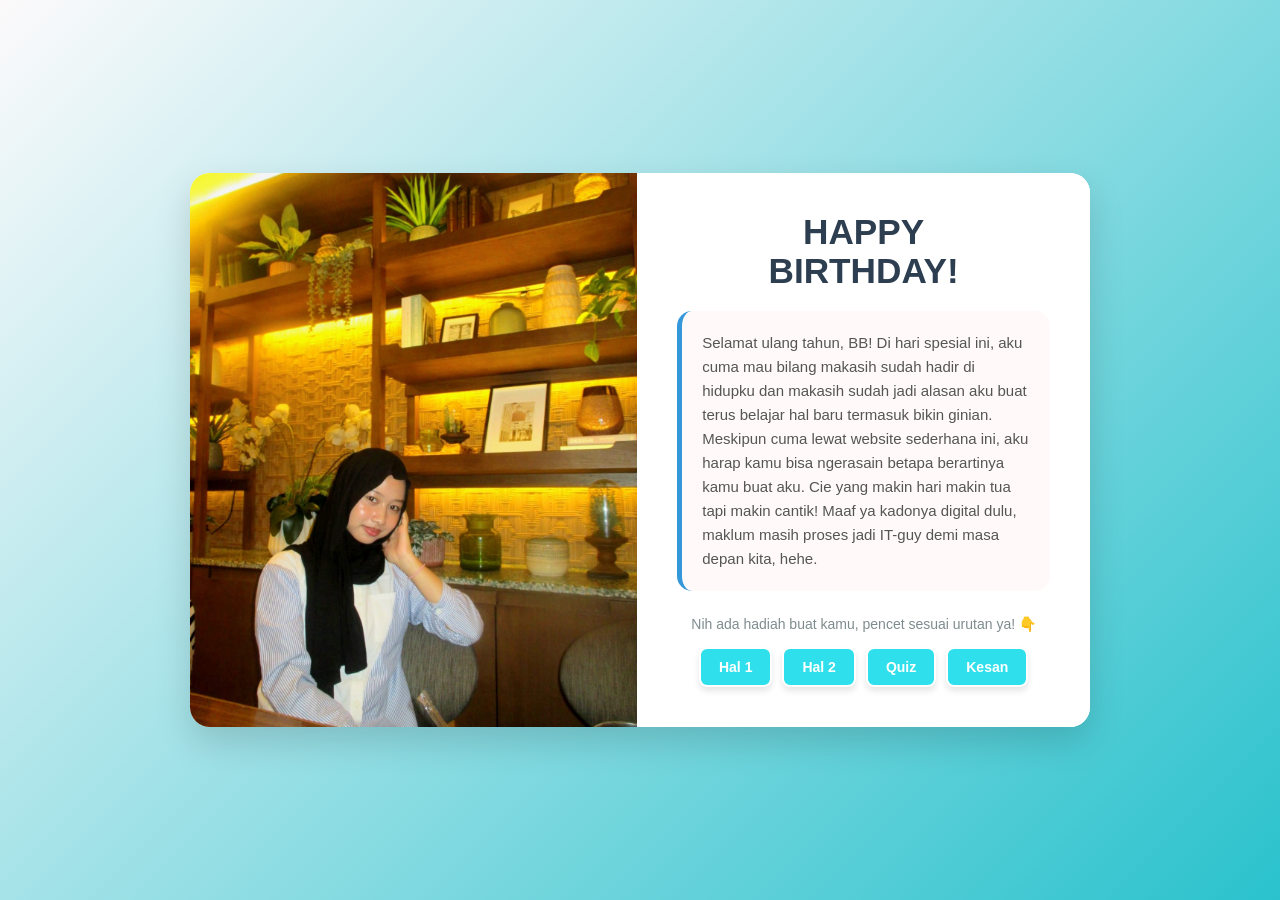
<file: index.html>
<!DOCTYPE html>
<html lang="en">
<head>
    <meta charset="UTF-8">
    <meta http-equiv="X-UA-Compatible" content="IE=edge">
    <meta name="viewport" content="width=device-width, initial-scale=1.0">
    <link rel="icon" href="img/flowers.png" type="image/x-icon">
    <title>Happy Birthday Mirla!</title>
    <style>
        /* --- RESET & BASE STYLE --- */
        * {
            margin: 0;
            padding: 0;
            box-sizing: border-box;
        }

        body {
            font-family: 'Segoe UI', Tahoma, Geneva, Verdana, sans-serif;
            min-height: 100vh;
            display: flex;
            justify-content: center;
            align-items: center;
            /* Background luar dibuat soft agar fokus ke card */
            background: linear-gradient(135deg, #fcfafb 0%, #2ac2cd 100%);
            padding: 20px;
        }

        /* --- CONTAINER UTAMA (CARD) --- */
        .main-card {
            display: flex;
            flex-direction: row; /* Membagi dua sisi: kiri & kanan */
            background-color: white;
            width: 100%;
            max-width: 900px;
            min-height: 500px;
            border-radius: 20px;
            overflow: hidden;
            box-shadow: 0 15px 35px rgba(0, 0, 0, 0.15);
        }

        /* --- SISI KIRI: FOTO --- */
        .photo-side {
            flex: 1.2; /* Sedikit lebih lebar untuk foto */
            background-image: url('mirla.jpeg'); /* Nama file foto kamu */
            background-size: cover;
            background-position: center;
            position: relative;
        }

        /* --- SISI KANAN: TEKS & TOMBOL --- */
        .content-side {
            flex: 1;
            padding: 40px;
            display: flex;
            flex-direction: column;
            justify-content: center;
            text-align: center;
            background-color: #ffffff;
        }

        .greetings {
            font-size: 2.2rem;
            font-weight: 800;
            color: #2c3e50;
            margin-bottom: 20px;
            line-height: 1.1;
        }

        .message-box {
            background-color: #fff9f9;
            padding: 20px;
            border-radius: 15px;
            border-left: 5px solid #3498db;
            margin-bottom: 25px;
            text-align: left;
        }

        .message-box p {
            font-size: 15px;
            color: #555;
            line-height: 1.6;
        }

        .description {
            font-size: 14px;
            color: #7f8c8d;
            margin-bottom: 15px;
            font-weight: 500;
        }

        /* --- MENU TOMBOL (Gaya asli kamu) --- */
        .menu-container {
            display: flex;
            flex-wrap: wrap;
            justify-content: center;
            gap: 10px;
        }

        button {
            background-color: #2fe0ec; /* Biru tetap sesuai keinginanmu */
            color: white;
            border: 2px solid #ffffff;
            padding: 10px 18px;
            border-radius: 8px;
            font-family: 'Segoe UI', sans-serif;
            font-size: 14px;
            font-weight: 600;
            cursor: pointer;
            transition: all 0.3s ease;
            box-shadow: 0 4px 6px rgba(0,0,0,0.1);
            outline: none;
        }

        button:hover {
            background-color: #2980b9;
            transform: translateY(-3px);
            box-shadow: 0 6px 12px rgba(0,0,0,0.2);
        }

        /* --- RESPONSIVE UNTUK HP --- */
        @media (max-width: 768px) {
            .main-card {
                flex-direction: column; /* Foto jadi di atas, teks di bawah */
                max-width: 400px;
            }

            .photo-side {
                height: 300px;
                flex: none;
            }

            .content-side {
                padding: 30px 20px;
            }

            .greetings {
                font-size: 1.8rem;
            }
        }
    </style>
</head>
<body>

    <div class="main-card">
        <div class="photo-side"></div>

        <div class="content-side">
            <div class="greetings">
                HAPPY <br> BIRTHDAY!
            </div>

            <div class="message-box">
                <p>
                    Selamat ulang tahun, BB! Di hari spesial ini, aku cuma mau bilang makasih sudah hadir di hidupku dan makasih sudah jadi alasan aku buat terus belajar hal baru termasuk bikin ginian. 
                    Meskipun cuma lewat website sederhana ini, aku harap kamu bisa ngerasain betapa berartinya kamu buat aku. 
                    Cie yang makin hari makin tua tapi makin cantik! Maaf ya kadonya digital dulu, maklum masih proses jadi IT-guy demi masa depan kita, hehe.
                </p>
            </div>

            <p class="description">Nih ada hadiah buat kamu, pencet sesuai urutan ya! 👇</p>

            <div class="menu-container">
                <button onclick="window.location.href='kata.html'">Hal 1</button>
                <button onclick="window.location.href='flower.html'">Hal 2</button>
                <button onclick="window.location.href='tekateki.html'">Quiz</button>
                <button onclick="window.location.href='pesan.html'">Kesan</button>
            </div>
        </div>
    </div>

</body>
</html>
</file>
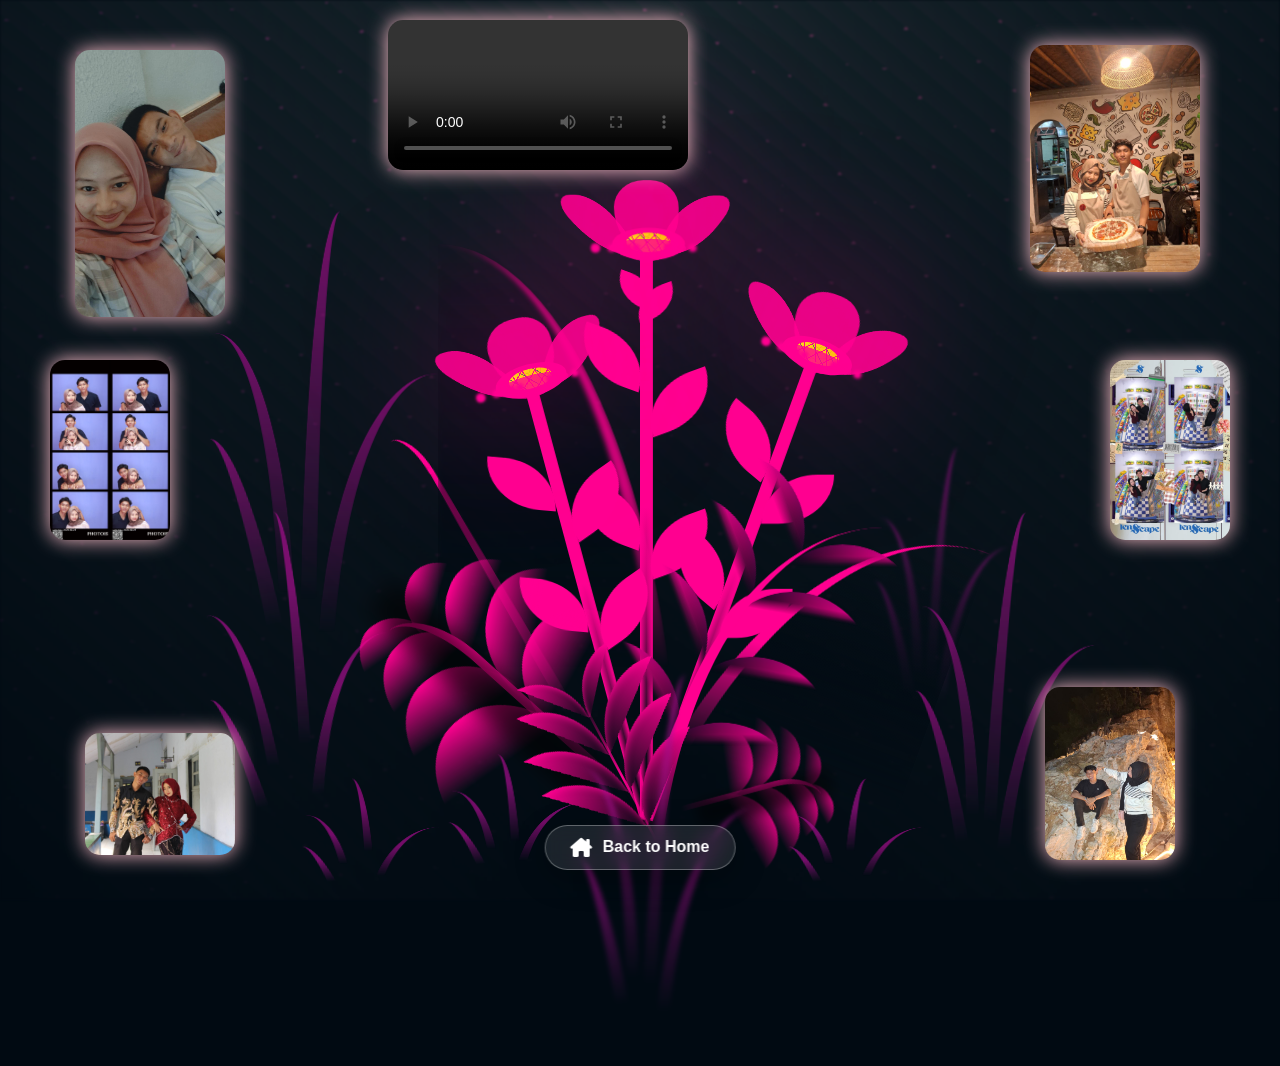
<file: flower.html>
<!DOCTYPE html>
<html lang="en">
<head>
    <meta charset="UTF-8">
    <meta http-equiv="X-UA-Compatible" content="IE=edge">
    <meta name="viewport" content="width=device-width, initial-scale=1.0">
    <link rel="stylesheet" href="css/main.css">
    <link rel="icon" href="img/flowers.png" type="image/x-icon">
    <title>flowers</title>
    <link rel="stylesheet" href="https://cdnjs.cloudflare.com/ajax/libs/font-awesome/6.0.0/css/all.min.css">
</head>
<body class="container">

<img src="firstdate.jpeg" class="img kiri-atas">
<img src="prewed.jpeg" class="img kiri-bawah">
<img src="pizza.jpeg" class="img kanan-atas">
<img src="therock.jpeg" class="img kanan-bawah">
<img src="potobot.jpeg" class="img kiri-tengah">
<img src="lenskep.jpeg" class="img kanan-tengah">
<video src="video.mp4" class="img atas-tengah" controls></video>


  <!-- Pembuat code: https://codepen.io/mdusmanansari/pen/BamepLe -->
    <div class="night"></div>
    <div class="flowers">
      <div class="flower flower--1">
        <div class="flower__leafs flower__leafs--1">
          <div class="flower__leaf flower__leaf--1"></div>
          <div class="flower__leaf flower__leaf--2"></div>
          <div class="flower__leaf flower__leaf--3"></div>
          <div class="flower__leaf flower__leaf--4"></div>
          <div class="flower__white-circle"></div>
  
          <div class="flower__light flower__light--1"></div>
          <div class="flower__light flower__light--2"></div>
          <div class="flower__light flower__light--3"></div>
          <div class="flower__light flower__light--4"></div>
          <div class="flower__light flower__light--5"></div>
          <div class="flower__light flower__light--6"></div>
          <div class="flower__light flower__light--7"></div>
          <div class="flower__light flower__light--8"></div>
  
        </div>
        <div class="flower__line">
          <div class="flower__line__leaf flower__line__leaf--1"></div>
          <div class="flower__line__leaf flower__line__leaf--2"></div>
          <div class="flower__line__leaf flower__line__leaf--3"></div>
          <div class="flower__line__leaf flower__line__leaf--4"></div>
          <div class="flower__line__leaf flower__line__leaf--5"></div>
          <div class="flower__line__leaf flower__line__leaf--6"></div>
        </div>
      </div>
  
      <div class="flower flower--2">
        <div class="flower__leafs flower__leafs--2">
          <div class="flower__leaf flower__leaf--1"></div>
          <div class="flower__leaf flower__leaf--2"></div>
          <div class="flower__leaf flower__leaf--3"></div>
          <div class="flower__leaf flower__leaf--4"></div>
          <div class="flower__white-circle"></div>
  
          <div class="flower__light flower__light--1"></div>
          <div class="flower__light flower__light--2"></div>
          <div class="flower__light flower__light--3"></div>
          <div class="flower__light flower__light--4"></div>
          <div class="flower__light flower__light--5"></div>
          <div class="flower__light flower__light--6"></div>
          <div class="flower__light flower__light--7"></div>
          <div class="flower__light flower__light--8"></div>
  
        </div>
        <div class="flower__line">
          <div class="flower__line__leaf flower__line__leaf--1"></div>
          <div class="flower__line__leaf flower__line__leaf--2"></div>
          <div class="flower__line__leaf flower__line__leaf--3"></div>
          <div class="flower__line__leaf flower__line__leaf--4"></div>
        </div>
      </div>
  
      <div class="flower flower--3">
        <div class="flower__leafs flower__leafs--3">
          <div class="flower__leaf flower__leaf--1"></div>
          <div class="flower__leaf flower__leaf--2"></div>
          <div class="flower__leaf flower__leaf--3"></div>
          <div class="flower__leaf flower__leaf--4"></div>
          <div class="flower__white-circle"></div>
  
          <div class="flower__light flower__light--1"></div>
          <div class="flower__light flower__light--2"></div>
          <div class="flower__light flower__light--3"></div>
          <div class="flower__light flower__light--4"></div>
          <div class="flower__light flower__light--5"></div>
          <div class="flower__light flower__light--6"></div>
          <div class="flower__light flower__light--7"></div>
          <div class="flower__light flower__light--8"></div>
  
        </div>
        <div class="flower__line">
          <div class="flower__line__leaf flower__line__leaf--1"></div>
          <div class="flower__line__leaf flower__line__leaf--2"></div>
          <div class="flower__line__leaf flower__line__leaf--3"></div>
          <div class="flower__line__leaf flower__line__leaf--4"></div>
        </div>
      </div>
  
      <div class="grow-ans" style="--d:1.2s">
        <div class="flower__g-long">
          <div class="flower__g-long__top"></div>
          <div class="flower__g-long__bottom"></div>
        </div>
      </div>
  
      <div class="growing-grass">
        <div class="flower__grass flower__grass--1">
          <div class="flower__grass--top"></div>
          <div class="flower__grass--bottom"></div>
          <div class="flower__grass__leaf flower__grass__leaf--1"></div>
          <div class="flower__grass__leaf flower__grass__leaf--2"></div>
          <div class="flower__grass__leaf flower__grass__leaf--3"></div>
          <div class="flower__grass__leaf flower__grass__leaf--4"></div>
          <div class="flower__grass__leaf flower__grass__leaf--5"></div>
          <div class="flower__grass__leaf flower__grass__leaf--6"></div>
          <div class="flower__grass__leaf flower__grass__leaf--7"></div>
          <div class="flower__grass__leaf flower__grass__leaf--8"></div>
          <div class="flower__grass__overlay"></div>
        </div>
      </div>
  
      <div class="growing-grass">
        <div class="flower__grass flower__grass--2">
          <div class="flower__grass--top"></div>
          <div class="flower__grass--bottom"></div>
          <div class="flower__grass__leaf flower__grass__leaf--1"></div>
          <div class="flower__grass__leaf flower__grass__leaf--2"></div>
          <div class="flower__grass__leaf flower__grass__leaf--3"></div>
          <div class="flower__grass__leaf flower__grass__leaf--4"></div>
          <div class="flower__grass__leaf flower__grass__leaf--5"></div>
          <div class="flower__grass__leaf flower__grass__leaf--6"></div>
          <div class="flower__grass__leaf flower__grass__leaf--7"></div>
          <div class="flower__grass__leaf flower__grass__leaf--8"></div>
          <div class="flower__grass__overlay"></div>
        </div>
      </div>
  
      <div class="grow-ans" style="--d:2.4s">
        <div class="flower__g-right flower__g-right--1">
          <div class="leaf"></div>
        </div>
      </div>
  
      <div class="grow-ans" style="--d:2.8s">
        <div class="flower__g-right flower__g-right--2">
          <div class="leaf"></div>
        </div>
      </div>
  
      <div class="grow-ans" style="--d:2.8s">
        <div class="flower__g-front">
          <div class="flower__g-front__leaf-wrapper flower__g-front__leaf-wrapper--1">
            <div class="flower__g-front__leaf"></div>
          </div>
          <div class="flower__g-front__leaf-wrapper flower__g-front__leaf-wrapper--2">
            <div class="flower__g-front__leaf"></div>
          </div>
          <div class="flower__g-front__leaf-wrapper flower__g-front__leaf-wrapper--3">
            <div class="flower__g-front__leaf"></div>
          </div>
          <div class="flower__g-front__leaf-wrapper flower__g-front__leaf-wrapper--4">
            <div class="flower__g-front__leaf"></div>
          </div>
          <div class="flower__g-front__leaf-wrapper flower__g-front__leaf-wrapper--5">
            <div class="flower__g-front__leaf"></div>
          </div>
          <div class="flower__g-front__leaf-wrapper flower__g-front__leaf-wrapper--6">
            <div class="flower__g-front__leaf"></div>
          </div>
          <div class="flower__g-front__leaf-wrapper flower__g-front__leaf-wrapper--7">
            <div class="flower__g-front__leaf"></div>
          </div>
          <div class="flower__g-front__leaf-wrapper flower__g-front__leaf-wrapper--8">
            <div class="flower__g-front__leaf"></div>
          </div>
          <div class="flower__g-front__line"></div>
        </div>
      </div>
  
      <div class="grow-ans" style="--d:3.2s">
        <div class="flower__g-fr">
          <div class="leaf"></div>
          <div class="flower__g-fr__leaf flower__g-fr__leaf--1"></div>
          <div class="flower__g-fr__leaf flower__g-fr__leaf--2"></div>
          <div class="flower__g-fr__leaf flower__g-fr__leaf--3"></div>
          <div class="flower__g-fr__leaf flower__g-fr__leaf--4"></div>
          <div class="flower__g-fr__leaf flower__g-fr__leaf--5"></div>
          <div class="flower__g-fr__leaf flower__g-fr__leaf--6"></div>
          <div class="flower__g-fr__leaf flower__g-fr__leaf--7"></div>
          <div class="flower__g-fr__leaf flower__g-fr__leaf--8"></div>
        </div>
      </div>
  
      <div class="long-g long-g--0">
        <div class="grow-ans" style="--d:3s">
          <div class="leaf leaf--0"></div>
        </div>
        <div class="grow-ans" style="--d:2.2s">
          <div class="leaf leaf--1"></div>
        </div>
        <div class="grow-ans" style="--d:3.4s">
          <div class="leaf leaf--2"></div>
        </div>
        <div class="grow-ans" style="--d:3.6s">
          <div class="leaf leaf--3"></div>
        </div>
      </div>
  
      <div class="long-g long-g--1">
        <div class="grow-ans" style="--d:3.6s">
          <div class="leaf leaf--0"></div>
        </div>
        <div class="grow-ans" style="--d:3.8s">
          <div class="leaf leaf--1"></div>
        </div>
        <div class="grow-ans" style="--d:4s">
          <div class="leaf leaf--2"></div>
        </div>
        <div class="grow-ans" style="--d:4.2s">
          <div class="leaf leaf--3"></div>
        </div>
      </div>
  
      <div class="long-g long-g--2">
        <div class="grow-ans" style="--d:4s">
          <div class="leaf leaf--0"></div>
        </div>
        <div class="grow-ans" style="--d:4.2s">
          <div class="leaf leaf--1"></div>
        </div>
        <div class="grow-ans" style="--d:4.4s">
          <div class="leaf leaf--2"></div>
        </div>
        <div class="grow-ans" style="--d:4.6s">
          <div class="leaf leaf--3"></div>
        </div>
      </div>
  
      <div class="long-g long-g--3">
        <div class="grow-ans" style="--d:4s">
          <div class="leaf leaf--0"></div>
        </div>
        <div class="grow-ans" style="--d:4.2s">
          <div class="leaf leaf--1"></div>
        </div>
        <div class="grow-ans" style="--d:3s">
          <div class="leaf leaf--2"></div>
        </div>
        <div class="grow-ans" style="--d:3.6s">
          <div class="leaf leaf--3"></div>
        </div>
      </div>
  
      <div class="long-g long-g--4">
        <div class="grow-ans" style="--d:4s">
          <div class="leaf leaf--0"></div>
        </div>
        <div class="grow-ans" style="--d:4.2s">
          <div class="leaf leaf--1"></div>
        </div>
        <div class="grow-ans" style="--d:3s">
          <div class="leaf leaf--2"></div>
        </div>
        <div class="grow-ans" style="--d:3.6s">
          <div class="leaf leaf--3"></div>
        </div>
      </div>
  
      <div class="long-g long-g--5">
        <div class="grow-ans" style="--d:4s">
          <div class="leaf leaf--0"></div>
        </div>
        <div class="grow-ans" style="--d:4.2s">
          <div class="leaf leaf--1"></div>
        </div>
        <div class="grow-ans" style="--d:3s">
          <div class="leaf leaf--2"></div>
        </div>
        <div class="grow-ans" style="--d:3.6s">
          <div class="leaf leaf--3"></div>
        </div>
      </div>
  
      <div class="long-g long-g--6">
        <div class="grow-ans" style="--d:4.2s">
          <div class="leaf leaf--0"></div>
        </div>
        <div class="grow-ans" style="--d:4.4s">
          <div class="leaf leaf--1"></div>
        </div>
        <div class="grow-ans" style="--d:4.6s">
          <div class="leaf leaf--2"></div>
        </div>
        <div class="grow-ans" style="--d:4.8s">
          <div class="leaf leaf--3"></div>
        </div>
      </div>
  
      <div class="long-g long-g--7">
        <div class="grow-ans" style="--d:3s">
          <div class="leaf leaf--0"></div>
        </div>
        <div class="grow-ans" style="--d:3.2s">
          <div class="leaf leaf--1"></div>
        </div>
        <div class="grow-ans" style="--d:3.5s">
          <div class="leaf leaf--2"></div>
        </div>
        <div class="grow-ans" style="--d:3.6s">
          <div class="leaf leaf--3"></div>
        </div>
      </div>
    </div>
    <script src="main.js"></script>
    <style>
    .nav-container {
        position: fixed;
        bottom: 30px;
        left: 50%;
        transform: translateX(-50%);
        z-index: 9999;
    }
    .nav-btn {
        display: flex;
        align-items: center;
        gap: 10px;
        padding: 12px 25px;
        background: rgba(255, 255, 255, 0.1);
        backdrop-filter: blur(10px);
        -webkit-backdrop-filter: blur(10px);
        border: 1px solid rgba(255, 255, 255, 0.3);
        border-radius: 50px;
        color: white;
        text-decoration: none;
        font-family: 'Segoe UI', sans-serif;
        font-weight: 600;
        transition: all 0.3s ease;
        box-shadow: 0 8px 32px rgba(0, 0, 0, 0.3);
    }
    .nav-btn:hover {
        background: white;
        color: #ff6b6b;
        transform: translateY(-5px);
    }
</style>

<div class="nav-container">
    <a href="index.html" class="nav-btn">
        <i class="fas fa-house-chimney"></i>
        <span>Back to Home</span>
    </a>
</div>
  </body>
</html>
</file>
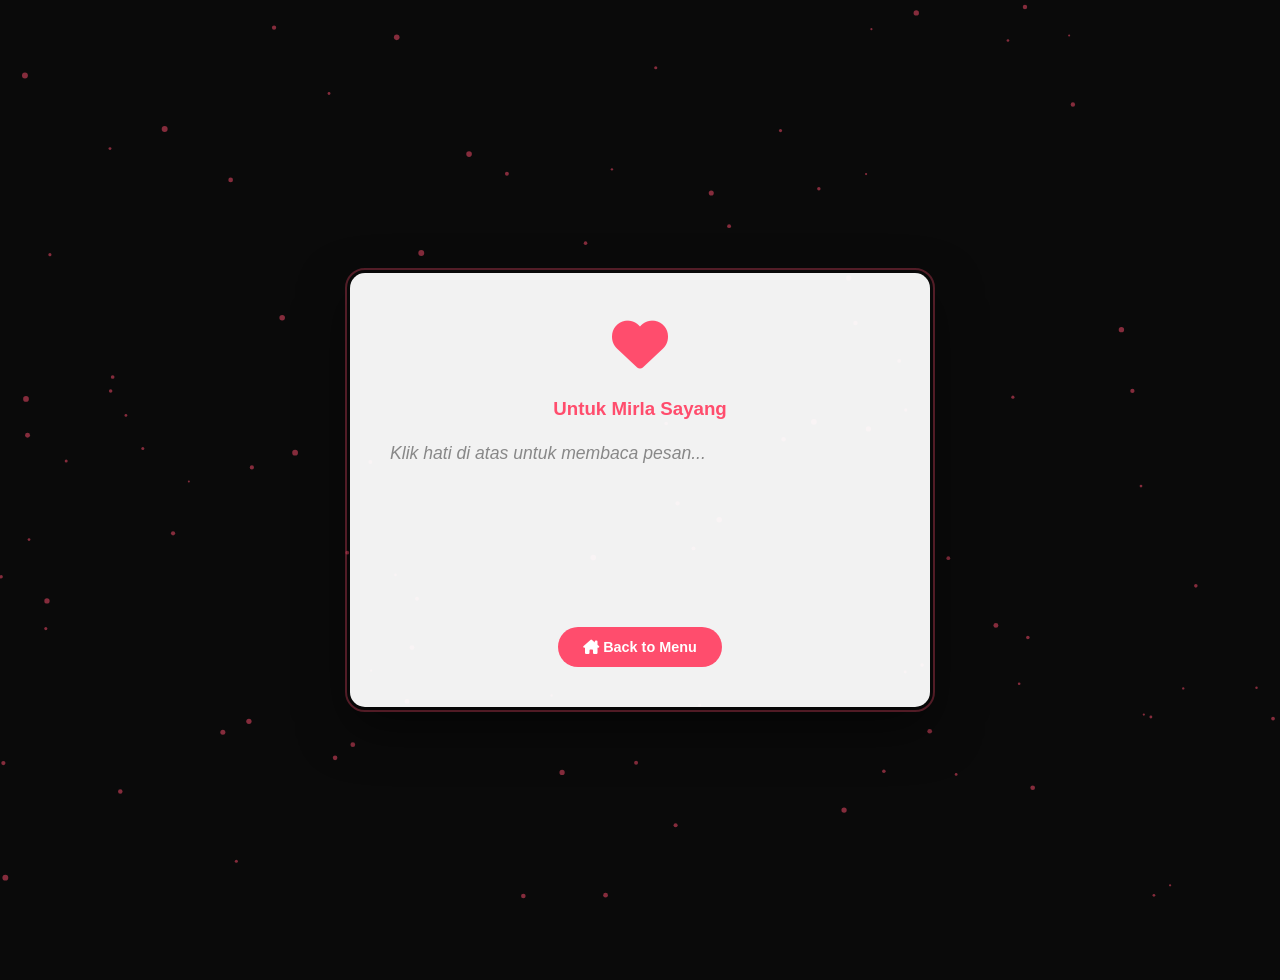
<file: kata.html>
<!DOCTYPE html>
<html lang="en">
<head>
    <meta charset="UTF-8">
    <meta name="viewport" content="width=device-width, initial-scale=1.0">
    <title>Surat Spesial Untukmu ❤️</title>
    <link rel="stylesheet" href="https://cdnjs.cloudflare.com/ajax/libs/font-awesome/6.0.0/css/all.min.css">
    <style>
        body {
            margin: 0;
            padding: 0;
            font-family: 'Segoe UI', sans-serif;
            background-color: #0a0a0a;
            display: flex;
            justify-content: center;
            align-items: flex-start; 
            min-height: 100vh;
            overflow-y: auto; 
            padding: 40px 0;
        }

        #particles {
            position: fixed;
            top: 0;
            left: 0;
            width: 100%;
            height: 100%;
            z-index: 1;
            pointer-events: none;
        }

        .envelope-card {
            position: relative;
            z-index: 10;
            width: 90%;
            max-width: 500px;
            background: rgba(255, 255, 255, 0.95);
            padding: 40px;
            border-radius: 15px;
            box-shadow: 0 20px 50px rgba(0,0,0,0.5);
            text-align: center;
            height: auto; 
            margin: auto;
        }

        .envelope-card::before {
            content: "";
            position: absolute;
            top: -5px; left: -5px; right: -5px; bottom: -5px;
            border: 2px solid #ff4d6d;
            border-radius: 20px;
            z-index: -1;
            opacity: 0.3;
        }

        .heart-btn {
            font-size: 3.5rem;
            color: #ff4d6d;
            cursor: pointer;
            animation: beat 1.2s infinite;
            margin-bottom: 20px;
            display: inline-block;
        }

        @keyframes beat {
            0% { transform: scale(1); }
            15% { transform: scale(1.2); }
            30% { transform: scale(1); }
            45% { transform: scale(1.15); }
            60% { transform: scale(1); }
        }

        .romantic-text {
            font-size: 1.1rem;
            line-height: 1.8;
            color: #333;
            text-align: left;
            min-height: 100px;
            font-style: italic;
            word-wrap: break-word;
        }

        .signature {
            margin-top: 30px;
            text-align: right;
            font-weight: bold;
            color: #ff4d6d;
            opacity: 0;
            transition: 2s;
        }

        .nav-home {
            margin-top: 40px;
            display: inline-block;
            padding: 12px 25px;
            background: #ff4d6d;
            color: white;
            text-decoration: none;
            border-radius: 50px;
            font-weight: bold;
            font-size: 0.9rem;
            transition: 0.3s;
        }

        .nav-home:hover {
            background: #c9184a;
            transform: scale(1.05);
        }
    </style>
</head>
<body>

    <canvas id="particles"></canvas>
    
    <audio id="mySong">
        <source src="musik.mp3" type="audio/mp3">
    </audio>

    <div class="envelope-card">
        <div class="heart-btn" id="startBtn">
            <i class="fas fa-heart"></i>
        </div>
        
        <h3 style="color: #ff4d6d; margin-top: 0;">Untuk Mirla Sayang</h3>
        
        <div class="romantic-text" id="textTarget">
            <span style="color: #888;">Klik hati di atas untuk membaca pesan...</span>
        </div>

        <div class="signature" id="sign">
            — Dari yang selalu menyayangimu ❤️
        </div>

        <a href="index.html" class="nav-home">
            <i class="fas fa-house-chimney"></i> Back to Menu
        </a>
    </div>

    <script>
        const kataKata = "Hai Mirla...\nSelamat ulang tahun sayangg. Di hari ini wanitaku terlahir ke dunia untuk tugas yang berat, menjadi anak pertama yang berhasil, menjadi kakak yang baik untuk adiknya dan menjadi pasangan yang baik untukku. Dan tugasmu sebagai pasangan sudah sangat baik untukku bahkan aku bingung membedakan antara sempurna dan kamu karena itu dua hal yang sangat tipis. \n\nKita sudah sejauh ini melangkah bersama dan mengukir cerita indah untuk kisah kita. Terimakasih di kehidupan yang hanya sekali ini kamu sudah hadir di hidupku dan memberi warna yang sebelumnya tidak pernah ada di hidupku. Dari sekian banyak orang yang mengucapkanmu selamat ulang tahun untukmu, aku ingin menjadi salah satu diantaranya yang bukan hanya mengucapkannya tetapi juga dengan bangga mengapresiasi setiap langkahmu hingga sejauh ini, aku tahu betul semua kesulitanmu yang kamu rasain sekarang dan aku dengan sangat bangga kepadamu bisa bertahan sejauh ini. Mungkin dunia melihatmu sebagai sosok yang kuat dan mandiri, tapi bagiku, kamu adalah tempat di mana aku bisa menjadi diriku sendiri tanpa harus berpura-pura. Terima kasih telah menjadi rumah paling nyaman untuk hatiku yang sedang berkelana.\n\nTeruslah berjuang untuk semua hal yang kamu semogakan, dan aku akan selalu ada di sampingmu aku akan selalu menjadi orang pertama yang akan selalu support kamu untuk setiap hal baik yang kamu lakukan. Selamat ulang tahun, alasanku untuk selalu pulang. Terima kasih sudah lahir dan menjadi bagian terindah dalam skenario hidupku. \n\nI love you more than these lines of code could ever say.";

        const btn = document.getElementById('startBtn');
        const target = document.getElementById('textTarget');
        const sign = document.getElementById('sign');
        const song = document.getElementById('mySong');
        let index = 0;

        function typeEffect() {
            if (index < kataKata.length) {
                if (index === 0) target.innerHTML = ""; 
                
                let char = kataKata.charAt(index);
                target.innerHTML += char === "\n" ? "<br>" : char;
                
                index++;
                
                // Auto-scroll halus ke bawah
                window.scrollTo({
                    top: document.body.scrollHeight,
                    behavior: 'smooth'
                });
                
                setTimeout(typeEffect, 50); 
            } else {
                sign.style.opacity = "1";
            }
        }

        // Event Listener untuk Tombol Hati
        btn.addEventListener('click', () => {
            if (index === 0) {
                // Putar musik saat pertama kali diklik
                song.play().catch(error => {
                    console.log("Autoplay dicegah oleh browser, tapi karena ini klik manual harusnya aman.");
                });
                typeEffect();
            }
        });

        // Animasi Partikel
        const canvas = document.getElementById('particles');
        const ctx = canvas.getContext('2d');
        canvas.width = window.innerWidth;
        canvas.height = window.innerHeight;

        let particles = [];
        for (let i = 0; i < 100; i++) {
            particles.push({
                x: Math.random() * canvas.width,
                y: Math.random() * canvas.height,
                size: Math.random() * 2 + 1,
                speed: Math.random() * 1 + 0.5
            });
        }

        function animate() {
            ctx.clearRect(0, 0, canvas.width, canvas.height);
            ctx.fillStyle = "rgba(255, 77, 109, 0.5)";
            particles.forEach(p => {
                ctx.beginPath();
                ctx.arc(p.x, p.y, p.size, 0, Math.PI * 2);
                ctx.fill();
                p.y -= p.speed;
                if (p.y < -10) p.y = canvas.height + 10;
            });
            requestAnimationFrame(animate);
        }
        animate();
    </script>
</body>
</html>
</file>
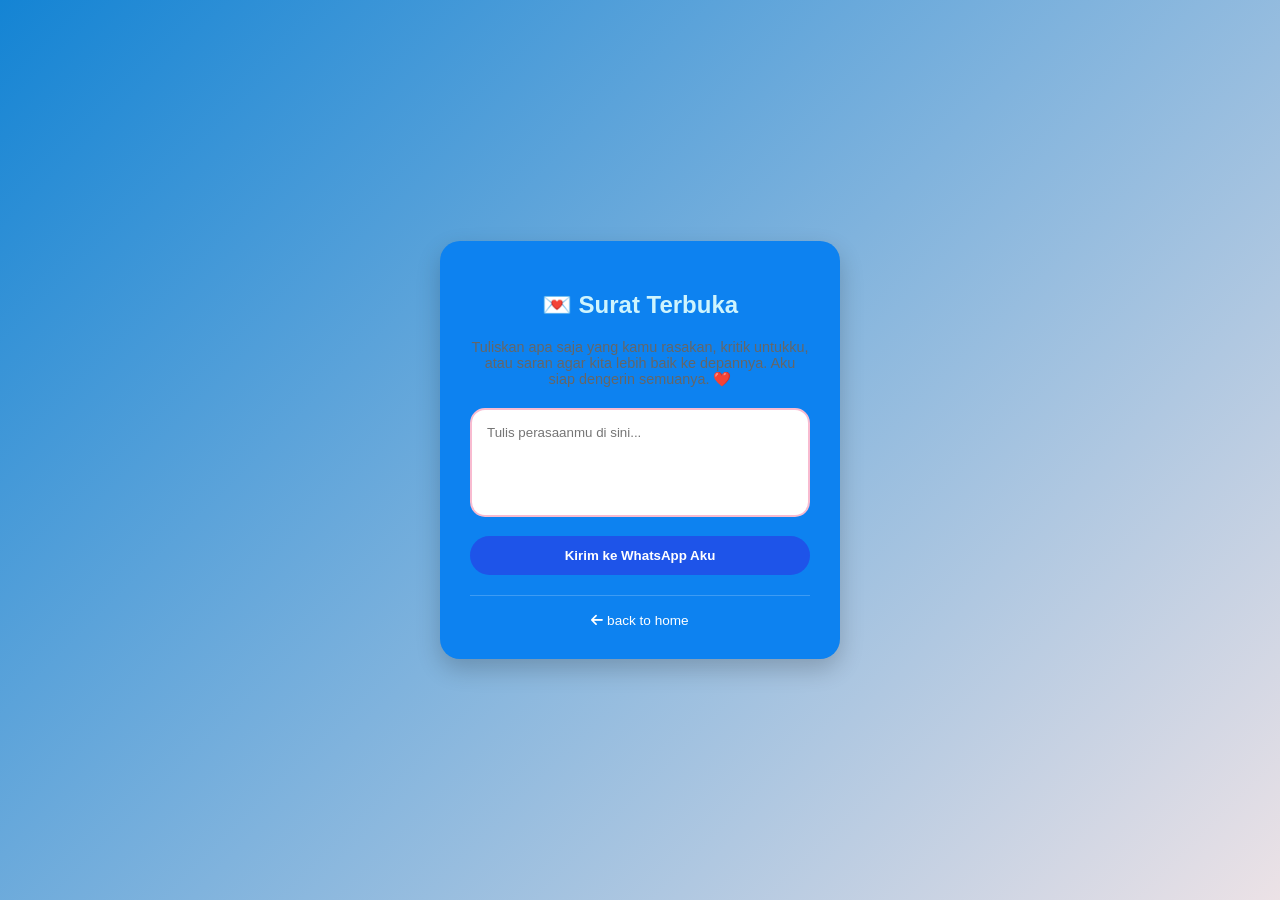
<file: kritik.html>
<!DOCTYPE html>
<html lang="en">
<head>
    <meta charset="UTF-8">
    <meta name="viewport" content="width=device-width, initial-scale=1.0">
    <title>Kritik & Saran Sayang ✨</title>
    <link rel="stylesheet" href="tekateki.css"> <link rel="stylesheet" href="https://cdnjs.cloudflare.com/ajax/libs/font-awesome/6.0.0/css/all.min.css">
</head>
<body>

    <div class="container">
        <div class="card">
            <h2>💌 Surat Terbuka</h2>
            <p style="font-size: 0.9rem; color: #666; margin-bottom: 20px;">
                Tuliskan apa saja yang kamu rasakan, kritik untukku, atau saran agar kita lebih baik ke depannya. Aku siap dengerin semuanya. ❤️
            </p>
            
            <div class="input-area">
                <textarea id="pesanCurhat" rows="5" placeholder="Tulis perasaanmu di sini..." style="width: 100%; border-radius: 15px; padding: 15px; border: 2px solid #f8bbd0; outline: none; font-family: inherit; margin-bottom: 15px;"></textarea>
                
                <button onclick="kirimPesan()" style="width: 100%;">Kirim ke WhatsApp Aku</button>
            </div>

            <div class="back-nav" style="margin-top: 20px;">
                <a href="index.html" class="back-link">
                    <i class="fas fa-arrow-left"></i> back to home
                </a>
            </div>
        </div>
    </div>

    <script>
        function kirimPesan() {
            const pesan = document.getElementById('pesanCurhat').value;
            const nomorWA = "6281227884330"; // GANTI dengan nomor WhatsApp kamu (awali dengan 62)
            
            if (pesan.trim() === "") {
                alert("Tulis sesuatu dulu dong sayang...");
                return;
            }

            // Encode pesan agar bisa masuk ke URL
            const pesanEncoded = encodeURIComponent("Halo Sayang, ini ada pesan dari hati aku: \n\n" + pesan);
            
            // Buka WhatsApp
            window.open(`https://wa.me/${nomorWA}?text=${pesanEncoded}`, '_blank');
        }
    </script>
</body>
</html>
</file>
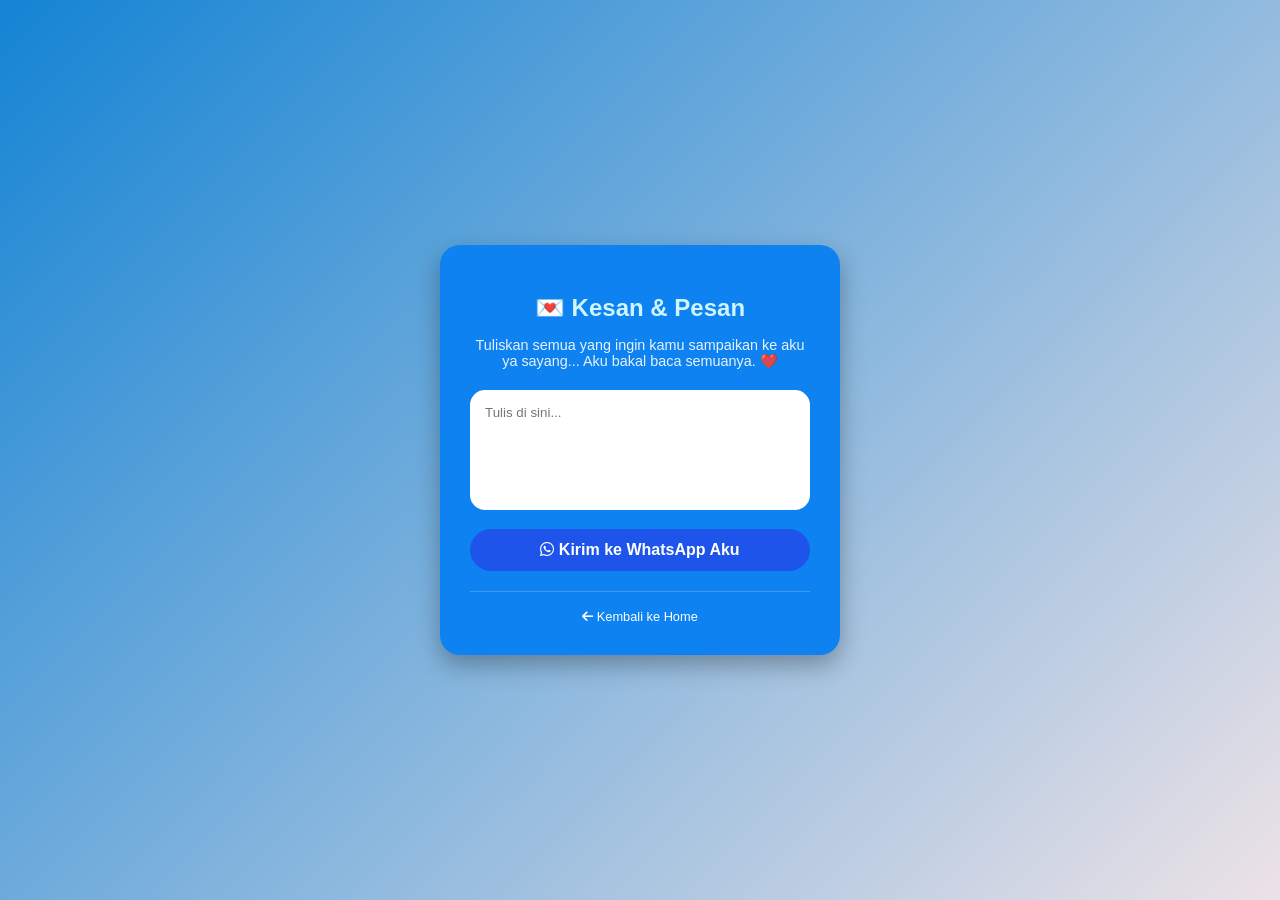
<file: pesan.html>
<!DOCTYPE html>
<html lang="id">
<head>
    <meta charset="UTF-8">
    <meta name="viewport" content="width=device-width, initial-scale=1.0">
    <title>Kesan & Pesan Untukku ✨</title>
    <link rel="stylesheet" href="https://cdnjs.cloudflare.com/ajax/libs/font-awesome/6.0.0/css/all.min.css">
    <style>
        body {
            margin: 0; padding: 0;
            font-family: 'Segoe UI', Tahoma, sans-serif;
            background: linear-gradient(135deg, #1484d4 0%, #ece2e6 100%);
            display: flex; justify-content: center; align-items: center; height: 100vh;
        }
        .container { width: 90%; max-width: 400px; }
        .card {
            background: rgb(13, 130, 240); padding: 30px; border-radius: 20px;
            box-shadow: 0 10px 25px rgba(0,0,0,0.3); text-align: center; color: white;
        }
        h2 { color: #cef4fd; margin-bottom: 15px; }
        p { font-size: 0.9rem; margin-bottom: 20px; opacity: 0.9; }
        textarea {
            width: 100%; padding: 15px; border-radius: 15px; border: none;
            outline: none; font-family: inherit; resize: none; box-sizing: border-box;
            margin-bottom: 15px; transition: 0.3s;
        }
        textarea:focus { box-shadow: 0 0 10px rgba(255,255,255,0.5); }
        button {
            background: #1e54e9; color: white; border: none; padding: 12px;
            border-radius: 25px; cursor: pointer; font-weight: bold; width: 100%;
            transition: 0.3s; font-size: 1rem;
        }
        button:hover { background: #ad1457; transform: scale(1.02); }
        .back-nav { margin-top: 20px; border-top: 1px solid rgba(255,255,255,0.2); padding-top: 15px; }
        .back-link { text-decoration: none; color: white; font-size: 0.8rem; }
    </style>
</head>
<body>

    <div class="container">
        <div class="card">
            <h2>💌 Kesan & Pesan</h2>
            <p>Tuliskan semua yang ingin kamu sampaikan ke aku ya sayang... Aku bakal baca semuanya. ❤️</p>
            
            <textarea id="isiPesan" rows="6" placeholder="Tulis di sini..."></textarea>
            
            <button onclick="kirimWA()">
                <i class="fab fa-whatsapp"></i> Kirim ke WhatsApp Aku
            </button>

            <div class="back-nav">
                <a href="index.html" class="back-link">
                    <i class="fas fa-arrow-left"></i> Kembali ke Home
                </a>
            </div>
        </div>
    </div>

    <script>
        function kirimWA() {
            const pesan = document.getElementById('isiPesan').value;
            const nomorWA = "6281227884330"; // GANTI DENGAN NOMOR WA KAMU (Awali 62)

            if (pesan.trim() === "") {
                alert("Isi dulu pesannya ya sayang... 😊");
                return;
            }

            const teksWA = encodeURIComponent("Halo sayang, ini kesan & pesan aku buat kamu: \n\n" + pesan);
            window.open(`https://wa.me/${nomorWA}?text=${teksWA}`, '_blank');
        }
    </script>
</body>
</html>
</file>
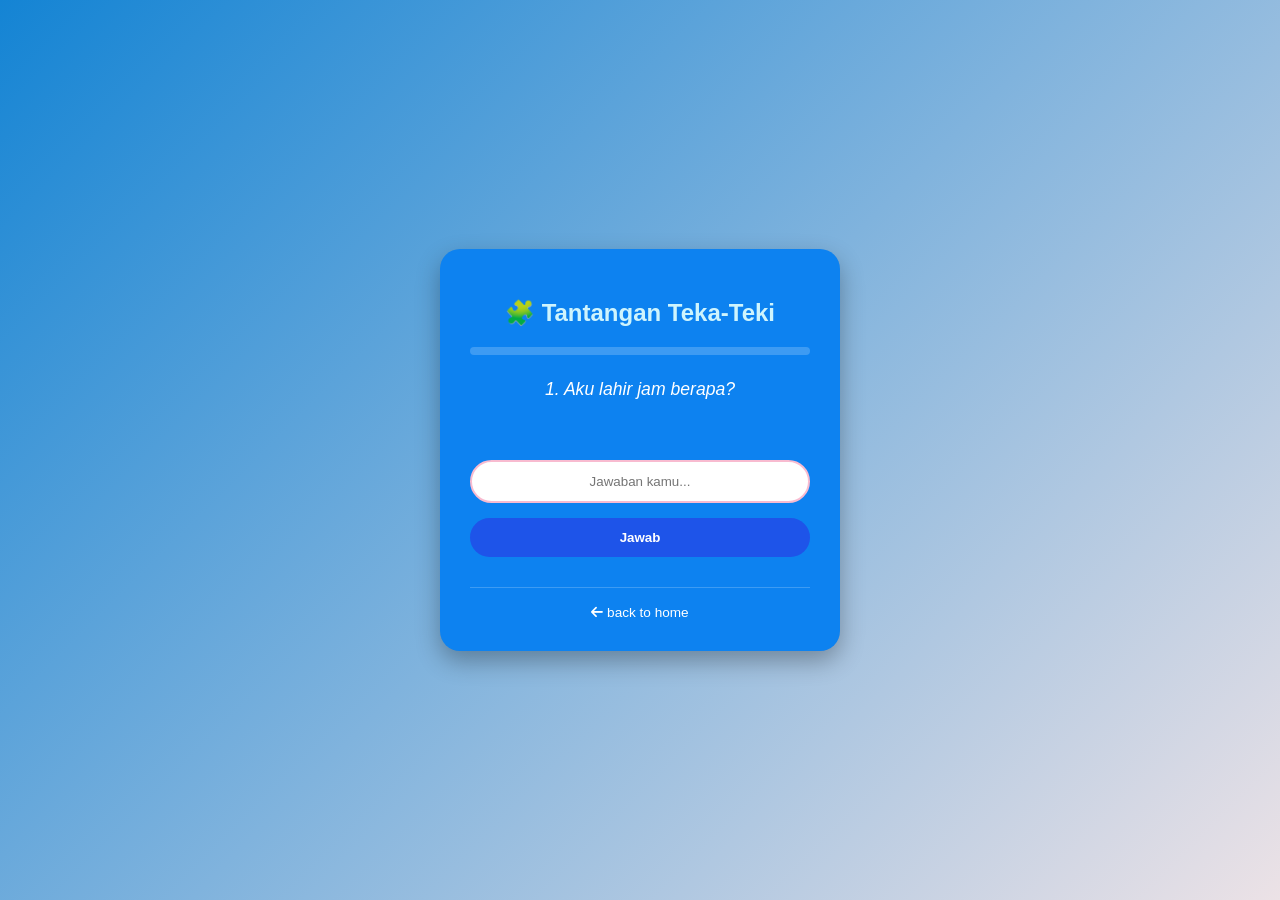
<file: tekateki.html>
<!DOCTYPE html>
<html lang="en">
<head>
    <meta charset="UTF-8">
    <meta http-equiv="X-UA-Compatible" content="IE=edge">
    <meta name="viewport" content="width=device-width, initial-scale=1.0">
    <title>Pertanyaan Spesial Untukmu ✨</title>
    
    <link rel="stylesheet" href="https://cdnjs.cloudflare.com/ajax/libs/font-awesome/6.0.0/css/all.min.css">
    
    <style>
        body {
            margin: 0;
            padding: 0;
            font-family: 'Segoe UI', Tahoma, Geneva, Verdana, sans-serif;
            background: linear-gradient(135deg, #1484d4 0%, #ece2e6 100%);
            display: flex;
            justify-content: center;
            align-items: center;
            height: 100vh;
            overflow: hidden;
        }

        .container {
            width: 90%;
            max-width: 400px;
        }

        .card {
            background: rgb(13, 130, 240);
            padding: 30px;
            border-radius: 20px;
            box-shadow: 0 10px 25px rgba(0,0,0,0.3);
            text-align: center;
            color: white;
        }

        h2 {
            color: #cef4fd;
            margin-bottom: 20px;
        }

        #question-text {
            font-size: 1.1rem;
            color: #ffffff;
            line-height: 1.6;
            margin-bottom: 25px;
            font-style: italic;
            min-height: 60px;
        }

        .input-group {
            display: flex;
            flex-direction: column;
            gap: 15px;
            align-items: center;
        }

        input[type="text"] {
            width: 100%;
            padding: 12px 20px;
            border: 2px solid #f8bbd0;
            border-radius: 25px;
            outline: none;
            transition: 0.3s;
            box-sizing: border-box;
            text-align: center;
        }

        button {
            background: #1e54e9;
            color: white;
            border: none;
            padding: 12px 30px;
            border-radius: 25px;
            cursor: pointer;
            font-weight: bold;
            transition: 0.3s;
            width: 100%;
        }

        button:hover {
            background: #c2185b;
            transform: scale(1.05);
        }

        .progress-container {
            width: 100%;
            background-color: rgba(255, 255, 255, 0.2);
            border-radius: 10px;
            margin-bottom: 20px;
            overflow: hidden;
        }

        #progress-bar {
            height: 8px;
            width: 0%;
            background-color: #e91e63;
            transition: 0.5s;
        }

        #final-score {
            color: #ffffff;
            font-size: 3.5rem;
            margin-bottom: 10px;
            text-shadow: 2px 2px 4px rgba(0,0,0,0.2);
        }

        #final-description {
            font-size: 1.1rem;
            margin-bottom: 25px;
            line-height: 1.5;
        }

        .back-nav {
            margin-top: 30px;
            border-top: 1px solid rgba(255,255,255,0.2);
            padding-top: 15px;
        }

        .back-link {
            text-decoration: none;
            color: #ffffff;
            font-size: 0.85rem;
            transition: 0.3s;
        }

        .back-link:hover {
            color: #cef4fd;
        }
    </style>
</head>
<body>

    <div class="container">
        <div class="card" id="quiz-card">
            <h2 id="title">🧩 Tantangan Teka-Teki</h2>
            
            <div class="progress-container">
                <div id="progress-bar"></div>
            </div>

            <div id="question-box">
                <p id="question-text"></p>
                <div class="input-group">
                    <input type="text" id="answerInput" placeholder="Jawaban kamu..." autocomplete="off">
                    <button onclick="submitAnswer()">Jawab</button>
                </div>
            </div>

            <div id="result-box" style="display: none;">
                <h1 id="final-score"></h1>
                <p id="final-description"></p>
                
                <button onclick="location.reload()">Coba Lagi</button>
            </div>

            <div class="back-nav">
                <a href="index.html" class="back-link">
                    <i class="fas fa-arrow-left"></i> back to home
                </a>
            </div>
        </div>
    </div>

    <script>
        const questions = [
            { q: "Aku lahir jam berapa?", a: ["jam 9 pagi", "9 pagi", "09.00"] },
            { q: "Pedes atau manis?", a: ["manis"] },
            { q: "Lagu favorit aku?", a: ["sampai jadi debu", "debu"] },
            { q: "Apa wishlist kita dalam waktu dekat?", a: ["ketemu", "ketemuan", "naik gunung"] },
            { q: "Aku pernah ajak kamu kalo udah nikah tinggal dimana?", a: ["jogja", "bandung"] },
            { q: "Kopi kesukaan aku?", a: ["butterscotch"] },
            { q: "Warna favorit kita apakah sama?", a: ["ya", "sama"] },
            { q: "Gunung pertama yang aku naikin?", a: ["gunung kembang", "kembang"] },
            { q: "Berapa kali aku hilangin gelang?", a: ["2 kali", "2"] },
            { q: "Faiz linus siapanya aku?", a: ["sahabat"] }
        ];

        let currentIdx = 0;
        let score = 0;

        const qText = document.getElementById('question-text');
        const qBox = document.getElementById('question-box');
        const rBox = document.getElementById('result-box');
        const progressBar = document.getElementById('progress-bar');
        const inputField = document.getElementById('answerInput');

        function loadQuestion() {
            if (currentIdx < questions.length) {
                qText.innerText = `${currentIdx + 1}. ${questions[currentIdx].q}`;
                inputField.value = "";
                inputField.focus();
                progressBar.style.width = ((currentIdx) / questions.length * 100) + "%";
            } else {
                showResult();
            }
        }

        function submitAnswer() {
            const userAns = inputField.value.toLowerCase().trim();
            if (userAns === "") return;

            const isCorrect = questions[currentIdx].a.some(jawaban => 
                userAns.includes(jawaban.toLowerCase())
            );
            
            if (isCorrect) {
                score += 10;
            }
            
            currentIdx++;
            loadQuestion();
        }

        function showResult() {
            qBox.style.display = "none";
            rBox.style.display = "block";
            progressBar.style.width = "100%";
            
            document.getElementById('title').innerText = "Hasil Akhir ✨";
            document.getElementById('final-score').innerText = "Skor: " + score;

            let desc = "";
            if (score === 100) {
                desc = "Oke approve, langsung nikah ini ❤️";
            } else if (score >= 80) {
                desc = "Perbaiki lagi ya pengetahuannya tentang kita!";
            } else if (score >= 40) {
                desc = "Gimanasiiii Katanyaa cintaaaa matiiii heeuehh";
            } else {
                desc = "Dahlah sedih";
            }
            document.getElementById('final-description').innerText = desc;
        }

        loadQuestion();

        inputField.addEventListener("keypress", function(event) {
            if (event.key === "Enter") {
                submitAnswer();
            }
        });
    </script>
</body>
</html>
</file>
<file: css/main.css>
*,
*::after,
*::before {
  padding: 0;
  margin: 0;
  box-sizing: border-box;
}

:root {
  --dark-color: #010a12;
}

body {
  display: flex;
  align-items: flex-end;
  justify-content: center;
  min-height: 100vh;
  background-color: var(--dark-color);
  overflow: hidden;
  perspective: 1000px;
}

.img {
    position: absolute;
    z-index: 10;
    border-radius: 15px;
    filter: drop-shadow(0 0 10px pink);
    animation: gerak 4s ease-in-out infinite;
}

/* animasi gabungan: naik turun + goyang */
@keyframes gerak {
    0%,100% {
        transform: translateY(0) rotate(var(--rot));
    }
    50% {
        transform: translateY(-15px) rotate(calc(var(--rot) + 5deg));
    }
}

.kiri-atas {
    top: 50px;
    left: 25px;
    --rot: -12deg;
    width: 150px;
    margin-left: 50px;
}

.kanan-atas {
    top: 45px;
    right: 30px;
    --rot: 9deg;
    width: 170px;
    margin-right: 50px; 
}

.kiri-bawah {
    bottom: 45px;
    left: 15px;
    --rot: 14deg;
    width: 150px;
     margin-left: 70px; 
}

.kanan-bawah {
    bottom: 40px;
    right: 35px;
    --rot: -8deg;
    width: 130px;
    margin-right: 70px; 
    
}

/* kiri tengah */
.kiri-tengah {
    left: 10px;
    margin-left: 40px; 
    top: 50%;
    transform: translateY(-50%);
    --rot: -6deg;
    width: 120px;
}

/* kanan tengah */
.kanan-tengah {
    margin-right: 40px; 
    right: 10px;
    top: 50%;
    transform: translateY(-50%);
    --rot: 6deg;
    width: 120px;
}

/* atas tengah */
.atas-tengah {
    top: 20px;
    left: 42%;
    transform: translateX(-50%);
    --rot: 0deg;
    width: 300px;
}


.night {
  position: fixed;
  left: 50%;
  top: 0;
  transform: translateX(-50%);
  width: 100%;
  height: 100%;
  filter: blur(0.1vmin);
  background-image: radial-gradient(ellipse at top, transparent 0%, var(--dark-color)), radial-gradient(ellipse at bottom, var(--dark-color), rgba(145, 233, 255, 0.2)), repeating-linear-gradient(220deg, rgb(0, 0, 0) 0px, rgb(14, 2, 8) 19px, transparent 19px, transparent 22px), repeating-linear-gradient(189deg, rgb(0, 0, 0) 0px, rgb(0, 0, 0) 19px, transparent 19px, transparent 22px), repeating-linear-gradient(148deg, rgb(0, 0, 0) 0px, rgb(0, 0, 0) 19px, transparent 19px, transparent 22px), linear-gradient(90deg, rgb(150, 19, 102), rgb(167, 35, 79));
}

.flowers {
  position: relative;
  transform: scale(0.9);
}

.flower {
  position: absolute;
  bottom: 10vmin;
  transform-origin: bottom center;
  z-index: 10;
  --fl-speed: 0.8s;
}
.flower--1 {
  -webkit-animation: moving-flower-1 4s linear infinite;
          animation: moving-flower-1 4s linear infinite;
}
.flower--1 .flower__line {
  height: 70vmin;
  -webkit-animation-delay: 0.3s;
          animation-delay: 0.3s;
}
.flower--1 .flower__line__leaf--1 {
  -webkit-animation: blooming-leaf-right var(--fl-speed) 1.6s backwards;
          animation: blooming-leaf-right var(--fl-speed) 1.6s backwards;
}
.flower--1 .flower__line__leaf--2 {
  -webkit-animation: blooming-leaf-right var(--fl-speed) 1.4s backwards;
          animation: blooming-leaf-right var(--fl-speed) 1.4s backwards;
}
.flower--1 .flower__line__leaf--3 {
  -webkit-animation: blooming-leaf-left var(--fl-speed) 1.2s backwards;
          animation: blooming-leaf-left var(--fl-speed) 1.2s backwards;
}
.flower--1 .flower__line__leaf--4 {
  -webkit-animation: blooming-leaf-left var(--fl-speed) 1s backwards;
          animation: blooming-leaf-left var(--fl-speed) 1s backwards;
}
.flower--1 .flower__line__leaf--5 {
  -webkit-animation: blooming-leaf-right var(--fl-speed) 1.8s backwards;
          animation: blooming-leaf-right var(--fl-speed) 1.8s backwards;
}
.flower--1 .flower__line__leaf--6 {
  -webkit-animation: blooming-leaf-left var(--fl-speed) 2s backwards;
          animation: blooming-leaf-left var(--fl-speed) 2s backwards;
}
.flower--2 {
  left: 50%;
  transform: rotate(20deg);
  -webkit-animation: moving-flower-2 4s linear infinite;
          animation: moving-flower-2 4s linear infinite;
}
.flower--2 .flower__line {
  height: 60vmin;
  -webkit-animation-delay: 0.6s;
          animation-delay: 0.6s;
}
.flower--2 .flower__line__leaf--1 {
  -webkit-animation: blooming-leaf-right var(--fl-speed) 1.9s backwards;
          animation: blooming-leaf-right var(--fl-speed) 1.9s backwards;
}
.flower--2 .flower__line__leaf--2 {
  -webkit-animation: blooming-leaf-right var(--fl-speed) 1.7s backwards;
          animation: blooming-leaf-right var(--fl-speed) 1.7s backwards;
}
.flower--2 .flower__line__leaf--3 {
  -webkit-animation: blooming-leaf-left var(--fl-speed) 1.5s backwards;
          animation: blooming-leaf-left var(--fl-speed) 1.5s backwards;
}
.flower--2 .flower__line__leaf--4 {
  -webkit-animation: blooming-leaf-left var(--fl-speed) 1.3s backwards;
          animation: blooming-leaf-left var(--fl-speed) 1.3s backwards;
}
.flower--3 {
  left: 50%;
  transform: rotate(-15deg);
  -webkit-animation: moving-flower-3 4s linear infinite;
          animation: moving-flower-3 4s linear infinite;
}
.flower--3 .flower__line {
  -webkit-animation-delay: 0.9s;
          animation-delay: 0.9s;
}
.flower--3 .flower__line__leaf--1 {
  -webkit-animation: blooming-leaf-right var(--fl-speed) 2.5s backwards;
          animation: blooming-leaf-right var(--fl-speed) 2.5s backwards;
}
.flower--3 .flower__line__leaf--2 {
  -webkit-animation: blooming-leaf-right var(--fl-speed) 2.3s backwards;
          animation: blooming-leaf-right var(--fl-speed) 2.3s backwards;
}
.flower--3 .flower__line__leaf--3 {
  -webkit-animation: blooming-leaf-left var(--fl-speed) 2.1s backwards;
          animation: blooming-leaf-left var(--fl-speed) 2.1s backwards;
}
.flower--3 .flower__line__leaf--4 {
  -webkit-animation: blooming-leaf-left var(--fl-speed) 1.9s backwards;
          animation: blooming-leaf-left var(--fl-speed) 1.9s backwards;
}
.flower__leafs {
  position: relative;
  -webkit-animation: blooming-flower 2s backwards;
          animation: blooming-flower 2s backwards;
}
.flower__leafs--1 {
  -webkit-animation-delay: 1.1s;
          animation-delay: 1.1s;
}
.flower__leafs--2 {
  -webkit-animation-delay: 1.4s;
          animation-delay: 1.4s;
}
.flower__leafs--3 {
  -webkit-animation-delay: 1.7s;
          animation-delay: 1.7s;
}
.flower__leafs::after {
  content: "";
  position: absolute;
  left: 0;
  top: 0;
  transform: translate(-50%, -100%);
  width: 8vmin;
  height: 8vmin;
  background-color: #FF0090;
  filter: blur(10vmin);
}
.flower__leaf {
  position: absolute;
  bottom: 0;
  left: 50%;
  width: 8vmin;
  height: 11vmin;
  border-radius: 51% 49% 47% 53%/44% 45% 55% 69%;
  background-color: #FF0090;
  background-image: linear-gradient(to top, #FF0090, #FF0090);
  transform-origin: bottom center;
  opacity: 0.9;
  box-shadow: inset 0 0 2vmin #FF0090;
}
.flower__leaf--1 {
  transform: translate(-10%, 1%) rotateY(40deg) rotateX(-50deg);
}
.flower__leaf--2 {
  transform: translate(-50%, -4%) rotateX(40deg);
}
.flower__leaf--3 {
  transform: translate(-90%, 0%) rotateY(45deg) rotateX(50deg);
}
.flower__leaf--4 {
  width: 8vmin;
  height: 8vmin;
  transform-origin: bottom left;
  border-radius: 4vmin 10vmin 4vmin 4vmin;
  transform: translate(0%, 18%) rotateX(70deg) rotate(-43deg);
  background-image: linear-gradient(to top, #FF0090, #FF0090);
  z-index: 1;
  opacity: 0.8;
}
.flower__white-circle {
  position: absolute;
  left: -3.5vmin;
  top: -3vmin;
  width: 9vmin;
  height: 4vmin;
  border-radius: 50%;
  background-color: #FF0090;
}
.flower__white-circle::after {
  content: "";
  position: absolute;
  left: 50%;
  top: 45%;
  transform: translate(-50%, -50%);
  width: 60%;
  height: 60%;
  border-radius: inherit;
  background-image: repeating-linear-gradient(135deg, #FF0090 0px, #FF0090 1px, transparent 1px, transparent 12px), repeating-linear-gradient(45deg, #FF0090 0px, rgb(18, 180, 59) 1px, transparent 1px, transparent 12px), repeating-linear-gradient(67.5deg, #FF0090 0px, #FF0090 1px, transparent 1px, transparent 12px), repeating-linear-gradient(135deg, rgba(0, 0, 0, 0.03) 0px, rgba(0, 0, 0, 0.03) 1px, transparent 1px, transparent 12px), repeating-linear-gradient(45deg, rgba(0, 0, 0, 0.03) 0px, rgba(0, 0, 0, 0.03) 1px, transparent 1px, transparent 12px), repeating-linear-gradient(112.5deg, rgba(0, 0, 0, 0.03) 0px, rgba(0, 0, 0, 0.03) 1px, transparent 1px, transparent 12px), repeating-linear-gradient(112.5deg, rgba(0, 0, 0, 0.03) 0px, rgba(0, 0, 0, 0.03) 1px, transparent 1px, transparent 12px), repeating-linear-gradient(45deg, rgba(0, 0, 0, 0.03) 0px, rgba(0, 0, 0, 0.03) 1px, transparent 1px, transparent 12px), repeating-linear-gradient(22.5deg, rgba(0, 0, 0, 0.03) 0px, rgba(0, 0, 0, 0.03) 1px, transparent 1px, transparent 12px), repeating-linear-gradient(45deg, rgba(0, 0, 0, 0.03) 0px, rgba(0, 0, 0, 0.03) 1px, transparent 1px, transparent 12px), repeating-linear-gradient(22.5deg, rgba(0, 0, 0, 0.03) 0px, rgba(0, 0, 0, 0.03) 1px, transparent 1px, transparent 12px), repeating-linear-gradient(135deg, rgba(0, 0, 0, 0.03) 0px, rgba(0, 0, 0, 0.03) 1px, transparent 1px, transparent 12px), repeating-linear-gradient(157.5deg, rgba(0, 0, 0, 0.03) 0px, rgba(0, 0, 0, 0.03) 1px, transparent 1px, transparent 12px), repeating-linear-gradient(67.5deg, rgba(0, 0, 0, 0.03) 0px, rgba(0, 0, 0, 0.03) 1px, transparent 1px, transparent 12px), repeating-linear-gradient(67.5deg, rgba(0, 0, 0, 0.03) 0px, rgba(0, 0, 0, 0.03) 1px, transparent 1px, transparent 12px), linear-gradient(90deg, rgb(255, 235, 18), rgb(255, 206, 0));
}
.flower__line {
  height: 55vmin;
  width: 1.5vmin;
  background-image: linear-gradient(to left, #FF0090, transparent, #FF0090), linear-gradient(to top, transparent 10%, #FF0090, #FF0090);
  box-shadow: inset 0 0 2px #FF0090;
  -webkit-animation: grow-flower-tree 4s backwards;
          animation: grow-flower-tree 4s backwards;
}
.flower__line__leaf {
  --w: 7vmin;
  --h: calc(var(--w) + 2vmin);
  position: absolute;
  top: 20%;
  left: 90%;
  width: var(--w);
  height: var(--h);
  border-top-right-radius: var(--h);
  border-bottom-left-radius: var(--h);
  background-image: linear-gradient(to top, #FF0090, #FF0090);
}
.flower__line__leaf--1 {
  transform: rotate(70deg) rotateY(30deg);
}
.flower__line__leaf--2 {
  top: 45%;
  transform: rotate(70deg) rotateY(30deg);
}
.flower__line__leaf--3, .flower__line__leaf--4, .flower__line__leaf--6 {
  border-top-right-radius: 0;
  border-bottom-left-radius: 0;
  border-top-left-radius: var(--h);
  border-bottom-right-radius: var(--h);
  left: -460%;
  top: 12%;
  transform: rotate(-70deg) rotateY(30deg);
}
.flower__line__leaf--4 {
  top: 40%;
}
.flower__line__leaf--5 {
  top: 0;
  transform-origin: left;
  transform: rotate(70deg) rotateY(30deg) scale(0.6);
}
.flower__line__leaf--6 {
  top: -2%;
  left: -450%;
  transform-origin: right;
  transform: rotate(-70deg) rotateY(30deg) scale(0.6);
}
.flower__light {
  position: absolute;
  bottom: 0vmin;
  width: 1vmin;
  height: 1vmin;
  background-color: #FF0090;
  border-radius: 50%;
  filter: blur(0.2vmin);
  -webkit-animation: light-ans 4s linear infinite backwards;
          animation: light-ans 4s linear infinite backwards;
}
.flower__light:nth-child(odd) {
  background-color: #FF0090;
}
.flower__light--1 {
  left: -2vmin;
  -webkit-animation-delay: 1s;
          animation-delay: 1s;
}
.flower__light--2 {
  left: 3vmin;
  -webkit-animation-delay: 0.5s;
          animation-delay: 0.5s;
}
.flower__light--3 {
  left: -6vmin;
  -webkit-animation-delay: 0.3s;
          animation-delay: 0.3s;
}
.flower__light--4 {
  left: 6vmin;
  -webkit-animation-delay: 0.9s;
          animation-delay: 0.9s;
}
.flower__light--5 {
  left: -1vmin;
  -webkit-animation-delay: 1.5s;
          animation-delay: 1.5s;
}
.flower__light--6 {
  left: -4vmin;
  -webkit-animation-delay: 3s;
          animation-delay: 3s;
}
.flower__light--7 {
  left: 3vmin;
  -webkit-animation-delay: 2s;
          animation-delay: 2s;
}
.flower__light--8 {
  left: -6vmin;
  -webkit-animation-delay: 3.5s;
          animation-delay: 3.5s;
}
.flower__grass {
  --c: #FF0090;
  --line-w: 1.5vmin;
  position: absolute;
  bottom: 12vmin;
  left: -7vmin;
  display: flex;
  flex-direction: column;
  align-items: flex-end;
  z-index: 20;
  transform-origin: bottom center;
  transform: rotate(-48deg) rotateY(40deg);
}
.flower__grass--1 {
  -webkit-animation: moving-grass 2s linear infinite;
          animation: moving-grass 2s linear infinite;
}
.flower__grass--2 {
  left: 2vmin;
  bottom: 10vmin;
  transform: scale(0.5) rotate(75deg) rotateX(10deg) rotateY(-200deg);
  opacity: 0.8;
  z-index: 0;
  -webkit-animation: moving-grass--2 1.5s linear infinite;
          animation: moving-grass--2 1.5s linear infinite;
}
.flower__grass--top {
  width: 7vmin;
  height: 10vmin;
  border-top-right-radius: 100%;
  border-right: var(--line-w) solid var(--c);
  transform-origin: bottom center;
  transform: rotate(-2deg);
}
.flower__grass--bottom {
  margin-top: -2px;
  width: var(--line-w);
  height: 25vmin;
  background-image: linear-gradient(to top, transparent, var(--c));
}
.flower__grass__leaf {
  --size: 10vmin;
  position: absolute;
  width: calc(var(--size) * 2.1);
  height: var(--size);
  border-top-left-radius: var(--size);
  border-top-right-radius: var(--size);
  background-image: linear-gradient(to top, transparent, transparent 30%, var(--c));
  z-index: 100;
}
.flower__grass__leaf--1 {
  top: -6%;
  left: 30%;
  --size: 6vmin;
  transform: rotate(-20deg);
  -webkit-animation: growing-grass-ans--1 2s 2.6s backwards;
          animation: growing-grass-ans--1 2s 2.6s backwards;
}
@-webkit-keyframes growing-grass-ans--1 {
  0% {
    transform-origin: bottom left;
    transform: rotate(-20deg) scale(0);
  }
}
@keyframes growing-grass-ans--1 {
  0% {
    transform-origin: bottom left;
    transform: rotate(-20deg) scale(0);
  }
}
.flower__grass__leaf--2 {
  top: -5%;
  left: -110%;
  --size: 6vmin;
  transform: rotate(10deg);
  -webkit-animation: growing-grass-ans--2 2s 2.4s linear backwards;
          animation: growing-grass-ans--2 2s 2.4s linear backwards;
}
@-webkit-keyframes growing-grass-ans--2 {
  0% {
    transform-origin: bottom right;
    transform: rotate(10deg) scale(0);
  }
}
@keyframes growing-grass-ans--2 {
  0% {
    transform-origin: bottom right;
    transform: rotate(10deg) scale(0);
  }
}
.flower__grass__leaf--3 {
  top: 5%;
  left: 60%;
  --size: 8vmin;
  transform: rotate(-18deg) rotateX(-20deg);
  -webkit-animation: growing-grass-ans--3 2s 2.2s linear backwards;
          animation: growing-grass-ans--3 2s 2.2s linear backwards;
}
@-webkit-keyframes growing-grass-ans--3 {
  0% {
    transform-origin: bottom left;
    transform: rotate(-18deg) rotateX(-20deg) scale(0);
  }
}
@keyframes growing-grass-ans--3 {
  0% {
    transform-origin: bottom left;
    transform: rotate(-18deg) rotateX(-20deg) scale(0);
  }
}
.flower__grass__leaf--4 {
  top: 6%;
  left: -135%;
  --size: 8vmin;
  transform: rotate(2deg);
  -webkit-animation: growing-grass-ans--4 2s 2s linear backwards;
          animation: growing-grass-ans--4 2s 2s linear backwards;
}
@-webkit-keyframes growing-grass-ans--4 {
  0% {
    transform-origin: bottom right;
    transform: rotate(2deg) scale(0);
  }
}
@keyframes growing-grass-ans--4 {
  0% {
    transform-origin: bottom right;
    transform: rotate(2deg) scale(0);
  }
}
.flower__grass__leaf--5 {
  top: 20%;
  left: 60%;
  --size: 10vmin;
  transform: rotate(-24deg) rotateX(-20deg);
  -webkit-animation: growing-grass-ans--5 2s 1.8s linear backwards;
          animation: growing-grass-ans--5 2s 1.8s linear backwards;
}
@-webkit-keyframes growing-grass-ans--5 {
  0% {
    transform-origin: bottom left;
    transform: rotate(-24deg) rotateX(-20deg) scale(0);
  }
}
@keyframes growing-grass-ans--5 {
  0% {
    transform-origin: bottom left;
    transform: rotate(-24deg) rotateX(-20deg) scale(0);
  }
}
.flower__grass__leaf--6 {
  top: 22%;
  left: -180%;
  --size: 10vmin;
  transform: rotate(10deg);
  -webkit-animation: growing-grass-ans--6 2s 1.6s linear backwards;
          animation: growing-grass-ans--6 2s 1.6s linear backwards;
}
@-webkit-keyframes growing-grass-ans--6 {
  0% {
    transform-origin: bottom right;
    transform: rotate(10deg) scale(0);
  }
}
@keyframes growing-grass-ans--6 {
  0% {
    transform-origin: bottom right;
    transform: rotate(10deg) scale(0);
  }
}
.flower__grass__leaf--7 {
  top: 39%;
  left: 70%;
  --size: 10vmin;
  transform: rotate(-10deg);
  -webkit-animation: growing-grass-ans--7 2s 1.4s linear backwards;
          animation: growing-grass-ans--7 2s 1.4s linear backwards;
}
@-webkit-keyframes growing-grass-ans--7 {
  0% {
    transform-origin: bottom left;
    transform: rotate(-10deg) scale(0);
  }
}
@keyframes growing-grass-ans--7 {
  0% {
    transform-origin: bottom left;
    transform: rotate(-10deg) scale(0);
  }
}
.flower__grass__leaf--8 {
  top: 40%;
  left: -215%;
  --size: 11vmin;
  transform: rotate(10deg);
  -webkit-animation: growing-grass-ans--8 2s 1.2s linear backwards;
          animation: growing-grass-ans--8 2s 1.2s linear backwards;
}
@-webkit-keyframes growing-grass-ans--8 {
  0% {
    transform-origin: bottom right;
    transform: rotate(10deg) scale(0);
  }
}
@keyframes growing-grass-ans--8 {
  0% {
    transform-origin: bottom right;
    transform: rotate(10deg) scale(0);
  }
}
.flower__grass__overlay {
  position: absolute;
  top: -10%;
  right: 0%;
  width: 100%;
  height: 100%;
  background-color: rgba(0, 0, 0, 0.6);
  filter: blur(1.5vmin);
  z-index: 100;
}
.flower__g-long {
  --w: 2vmin;
  --h: 6vmin;
  --c: #FF0090;
  position: absolute;
  bottom: 10vmin;
  left: -3vmin;
  transform-origin: bottom center;
  transform: rotate(-30deg) rotateY(-20deg);
  display: flex;
  flex-direction: column;
  align-items: flex-end;
  -webkit-animation: flower-g-long-ans 3s linear infinite;
          animation: flower-g-long-ans 3s linear infinite;
}
@-webkit-keyframes flower-g-long-ans {
  0%, 100% {
    transform: rotate(-30deg) rotateY(-20deg);
  }
  50% {
    transform: rotate(-32deg) rotateY(-20deg);
  }
}
@keyframes flower-g-long-ans {
  0%, 100% {
    transform: rotate(-30deg) rotateY(-20deg);
  }
  50% {
    transform: rotate(-32deg) rotateY(-20deg);
  }
}
.flower__g-long__top {
  top: calc(var(--h) * -1);
  width: calc(var(--w) + 1vmin);
  height: var(--h);
  border-top-right-radius: 100%;
  border-right: 0.7vmin solid var(--c);
  transform: translate(-0.7vmin, 1vmin);
}
.flower__g-long__bottom {
  width: var(--w);
  height: 50vmin;
  transform-origin: bottom center;
  background-image: linear-gradient(to top, transparent 30%, var(--c));
  box-shadow: inset 0 0 2px rgba(0, 0, 0, 0.996);
  -webkit-clip-path: polygon(35% 0, 65% 1%, 100% 100%, 0% 100%);
          clip-path: polygon(35% 0, 65% 1%, 100% 100%, 0% 100%);
}
.flower__g-right {
  position: absolute;
  bottom: 6vmin;
  left: -2vmin;
  transform-origin: bottom left;
  transform: rotate(20deg);
}
.flower__g-right .leaf {
  width: 30vmin;
  height: 50vmin;
  border-top-left-radius: 100%;
  border-left: 2vmin solid #FF0090;
  background-image: linear-gradient(to bottom, transparent, var(--dark-color) 60%);
  -webkit-mask-image: linear-gradient(to top, transparent 30%, #FF0090 60%);
}
.flower__g-right--1 {
  -webkit-animation: flower-g-right-ans 2.5s linear infinite;
          animation: flower-g-right-ans 2.5s linear infinite;
}
.flower__g-right--2 {
  left: 5vmin;
  transform: rotateY(-180deg);
  -webkit-animation: flower-g-right-ans--2 3s linear infinite;
          animation: flower-g-right-ans--2 3s linear infinite;
}
.flower__g-right--2 .leaf {
  height: 75vmin;
  filter: blur(0.3vmin);
  opacity: 0.8;
}
@-webkit-keyframes flower-g-right-ans {
  0%, 100% {
    transform: rotate(20deg);
  }
  50% {
    transform: rotate(24deg) rotateX(-20deg);
  }
}
@keyframes flower-g-right-ans {
  0%, 100% {
    transform: rotate(20deg);
  }
  50% {
    transform: rotate(24deg) rotateX(-20deg);
  }
}
@-webkit-keyframes flower-g-right-ans--2 {
  0%, 100% {
    transform: rotateY(-180deg) rotate(0deg) rotateX(-20deg);
  }
  50% {
    transform: rotateY(-180deg) rotate(6deg) rotateX(-20deg);
  }
}
@keyframes flower-g-right-ans--2 {
  0%, 100% {
    transform: rotateY(-180deg) rotate(0deg) rotateX(-20deg);
  }
  50% {
    transform: rotateY(-180deg) rotate(6deg) rotateX(-20deg);
  }
}
.flower__g-front {
  position: absolute;
  bottom: 6vmin;
  left: 2.5vmin;
  z-index: 100;
  transform-origin: bottom center;
  transform: rotate(-28deg) rotateY(30deg) scale(1.04);
  -webkit-animation: flower__g-front-ans 2s linear infinite;
          animation: flower__g-front-ans 2s linear infinite;
}
@-webkit-keyframes flower__g-front-ans {
  0%, 100% {
    transform: rotate(-28deg) rotateY(30deg) scale(1.04);
  }
  50% {
    transform: rotate(-35deg) rotateY(40deg) scale(1.04);
  }
}
@keyframes flower__g-front-ans {
  0%, 100% {
    transform: rotate(-28deg) rotateY(30deg) scale(1.04);
  }
  50% {
    transform: rotate(-35deg) rotateY(40deg) scale(1.04);
  }
}
.flower__g-front__line {
  width: 0.3vmin;
  height: 20vmin;
  background-image: linear-gradient(to top, transparent, #FF0090, transparent 100%);
  position: relative;
}
.flower__g-front__leaf-wrapper {
  position: absolute;
  top: 0;
  left: 0;
  transform-origin: bottom left;
  transform: rotate(10deg);
}
.flower__g-front__leaf-wrapper:nth-child(even) {
  left: 0vmin;
  transform: rotateY(-180deg) rotate(5deg);
  -webkit-animation: flower__g-front__leaf-left-ans 1s ease-in backwards;
          animation: flower__g-front__leaf-left-ans 1s ease-in backwards;
}
.flower__g-front__leaf-wrapper:nth-child(odd) {
  -webkit-animation: flower__g-front__leaf-ans 1s ease-in backwards;
          animation: flower__g-front__leaf-ans 1s ease-in backwards;
}
.flower__g-front__leaf-wrapper--1 {
  top: -8vmin;
  transform: scale(0.7);
  -webkit-animation: flower__g-front__leaf-ans 1s 5.5s ease-in backwards !important;
          animation: flower__g-front__leaf-ans 1s 5.5s ease-in backwards !important;
}
.flower__g-front__leaf-wrapper--2 {
  top: -8vmin;
  transform: rotateY(-180deg) scale(0.7) !important;
  -webkit-animation: flower__g-front__leaf-left-ans-2 1s 4.6s ease-in backwards !important;
          animation: flower__g-front__leaf-left-ans-2 1s 4.6s ease-in backwards !important;
}
.flower__g-front__leaf-wrapper--3 {
  top: -3vmin;
  -webkit-animation: flower__g-front__leaf-ans 1s 4.6s ease-in backwards;
          animation: flower__g-front__leaf-ans 1s 4.6s ease-in backwards;
}
.flower__g-front__leaf-wrapper--4 {
  top: -3vmin;
  transform: rotateY(-180deg) scale(0.9) !important;
  -webkit-animation: flower__g-front__leaf-left-ans-2 1s 4.6s ease-in backwards !important;
          animation: flower__g-front__leaf-left-ans-2 1s 4.6s ease-in backwards !important;
}
@-webkit-keyframes flower__g-front__leaf-left-ans-2 {
  0% {
    transform: rotateY(-180deg) scale(0);
  }
}
@keyframes flower__g-front__leaf-left-ans-2 {
  0% {
    transform: rotateY(-180deg) scale(0);
  }
}
.flower__g-front__leaf-wrapper--5, .flower__g-front__leaf-wrapper--6 {
  top: 2vmin;
}
.flower__g-front__leaf-wrapper--7, .flower__g-front__leaf-wrapper--8 {
  top: 6.5vmin;
}
.flower__g-front__leaf-wrapper--2 {
  -webkit-animation-delay: 5.2s !important;
          animation-delay: 5.2s !important;
}
.flower__g-front__leaf-wrapper--3 {
  -webkit-animation-delay: 4.9s !important;
          animation-delay: 4.9s !important;
}
.flower__g-front__leaf-wrapper--5 {
  -webkit-animation-delay: 4.3s !important;
          animation-delay: 4.3s !important;
}
.flower__g-front__leaf-wrapper--6 {
  -webkit-animation-delay: 4.1s !important;
          animation-delay: 4.1s !important;
}
.flower__g-front__leaf-wrapper--7 {
  -webkit-animation-delay: 3.8s !important;
          animation-delay: 3.8s !important;
}
.flower__g-front__leaf-wrapper--8 {
  -webkit-animation-delay: 3.5s !important;
          animation-delay: 3.5s !important;
}
@-webkit-keyframes flower__g-front__leaf-ans {
  0% {
    transform: rotate(10deg) scale(0);
  }
}
@keyframes flower__g-front__leaf-ans {
  0% {
    transform: rotate(10deg) scale(0);
  }
}
@-webkit-keyframes flower__g-front__leaf-left-ans {
  0% {
    transform: rotateY(-180deg) rotate(5deg) scale(0);
  }
}
@keyframes flower__g-front__leaf-left-ans {
  0% {
    transform: rotateY(-180deg) rotate(5deg) scale(0);
  }
}
.flower__g-front__leaf {
  width: 10vmin;
  height: 10vmin;
  border-radius: 100% 0% 0% 100%/100% 100% 0% 0%;
  box-shadow: inset 0 2px 1vmin #FF0090;
  background-image: linear-gradient(to bottom left, transparent, var(--dark-color)), linear-gradient(to bottom right, #FF0090 50%, transparent 50%, transparent);
  -webkit-mask-image: linear-gradient(to bottom right, #FF0090 70%, transparent 50%, transparent);
  mask-image: linear-gradient(to bottom right, #FF0090 50%, transparent 50%, transparent);
}
.flower__g-fr {
  position: absolute;
  bottom: -4vmin;
  left: vmin;
  transform-origin: bottom left;
  z-index: 10;
  -webkit-animation: flower__g-fr-ans 2s linear infinite;
          animation: flower__g-fr-ans 2s linear infinite;
}
@-webkit-keyframes flower__g-fr-ans {
  0%, 100% {
    transform: rotate(2deg);
  }
  50% {
    transform: rotate(4deg);
  }
}
@keyframes flower__g-fr-ans {
  0%, 100% {
    transform: rotate(2deg);
  }
  50% {
    transform: rotate(4deg);
  }
}
.flower__g-fr .leaf {
  width: 30vmin;
  height: 50vmin;
  border-top-left-radius: 100%;
  border-left: 2vmin solid #FF0090;
  -webkit-mask-image: linear-gradient(to top, transparent 25%, #FF0090 50%);
  position: relative;
  z-index: 1;
}
.flower__g-fr__leaf {
  position: absolute;
  top: 0;
  left: 0;
  width: 10vmin;
  height: 10vmin;
  border-radius: 100% 0% 0% 100%/100% 100% 0% 0%;
  box-shadow: inset 0 2px 1vmin hsla(286, 91%, 26%, 0.2);
  background-image: linear-gradient(to bottom left, transparent, var(--dark-color) 98%), linear-gradient(to bottom right, #FF0090 45%, transparent 50%, transparent);
  -webkit-mask-image: linear-gradient(135deg, #FF0090 40%, transparent 50%, transparent);
}
.flower__g-fr__leaf--1 {
  left: 20vmin;
  transform: rotate(45deg);
  -webkit-animation: flower__g-fr-leaft-ans-1 0.5s 5.2s linear backwards;
          animation: flower__g-fr-leaft-ans-1 0.5s 5.2s linear backwards;
}
@-webkit-keyframes flower__g-fr-leaft-ans-1 {
  0% {
    transform-origin: left;
    transform: rotate(45deg) scale(0);
  }
}
@keyframes flower__g-fr-leaft-ans-1 {
  0% {
    transform-origin: left;
    transform: rotate(45deg) scale(0);
  }
}
.flower__g-fr__leaf--2 {
  left: 12vmin;
  top: -7vmin;
  transform: rotate(25deg) rotateY(-180deg);
  -webkit-animation: flower__g-fr-leaft-ans-6 0.5s 5s linear backwards;
          animation: flower__g-fr-leaft-ans-6 0.5s 5s linear backwards;
}
.flower__g-fr__leaf--3 {
  left: 15vmin;
  top: 6vmin;
  transform: rotate(55deg);
  -webkit-animation: flower__g-fr-leaft-ans-5 0.5s 4.8s linear backwards;
          animation: flower__g-fr-leaft-ans-5 0.5s 4.8s linear backwards;
}
.flower__g-fr__leaf--4 {
  left: 6vmin;
  top: -2vmin;
  transform: rotate(25deg) rotateY(-180deg);
  -webkit-animation: flower__g-fr-leaft-ans-6 0.5s 4.6s linear backwards;
          animation: flower__g-fr-leaft-ans-6 0.5s 4.6s linear backwards;
}
.flower__g-fr__leaf--5 {
  left: 10vmin;
  top: 14vmin;
  transform: rotate(55deg);
  -webkit-animation: flower__g-fr-leaft-ans-5 0.5s 4.4s linear backwards;
          animation: flower__g-fr-leaft-ans-5 0.5s 4.4s linear backwards;
}
@-webkit-keyframes flower__g-fr-leaft-ans-5 {
  0% {
    transform-origin: left;
    transform: rotate(55deg) scale(0);
  }
}
@keyframes flower__g-fr-leaft-ans-5 {
  0% {
    transform-origin: left;
    transform: rotate(55deg) scale(0);
  }
}
.flower__g-fr__leaf--6 {
  left: 0vmin;
  top: 6vmin;
  transform: rotate(25deg) rotateY(-180deg);
  -webkit-animation: flower__g-fr-leaft-ans-6 0.5s 4.2s linear backwards;
          animation: flower__g-fr-leaft-ans-6 0.5s 4.2s linear backwards;
}
@-webkit-keyframes flower__g-fr-leaft-ans-6 {
  0% {
    transform-origin: right;
    transform: rotate(25deg) rotateY(-180deg) scale(0);
  }
}
@keyframes flower__g-fr-leaft-ans-6 {
  0% {
    transform-origin: right;
    transform: rotate(25deg) rotateY(-180deg) scale(0);
  }
}
.flower__g-fr__leaf--7 {
  left: 5vmin;
  top: 22vmin;
  transform: rotate(45deg);
  -webkit-animation: flower__g-fr-leaft-ans-7 0.5s 4s linear backwards;
          animation: flower__g-fr-leaft-ans-7 0.5s 4s linear backwards;
}
@-webkit-keyframes flower__g-fr-leaft-ans-7 {
  0% {
    transform-origin: left;
    transform: rotate(45deg) scale(0);
  }
}
@keyframes flower__g-fr-leaft-ans-7 {
  0% {
    transform-origin: left;
    transform: rotate(45deg) scale(0);
  }
}
.flower__g-fr__leaf--8 {
  left: -4vmin;
  top: 15vmin;
  transform: rotate(15deg) rotateY(-180deg);
  -webkit-animation: flower__g-fr-leaft-ans-8 0.5s 3.8s linear backwards;
          animation: flower__g-fr-leaft-ans-8 0.5s 3.8s linear backwards;
}
@-webkit-keyframes flower__g-fr-leaft-ans-8 {
  0% {
    transform-origin: right;
    transform: rotate(15deg) rotateY(-180deg) scale(0);
  }
}
@keyframes flower__g-fr-leaft-ans-8 {
  0% {
    transform-origin: right;
    transform: rotate(15deg) rotateY(-180deg) scale(0);
  }
}

.long-g {
  position: absolute;
  bottom: 25vmin;
  left: -42vmin;
  transform-origin: bottom left;
}
.long-g--1 {
  bottom: 0vmin;
  transform: scale(0.8) rotate(-5deg);
}
.long-g--1 .leaf {
  -webkit-mask-image: linear-gradient(to top, transparent 40%, #d11991 80%) !important;
}
.long-g--1 .leaf--1 {
  --w: 5vmin;
  --h: 60vmin;
  left: -2vmin;
  transform: rotate(3deg) rotateY(-180deg);
}
.long-g--2, .long-g--3 {
  bottom: -3vmin;
  left: -35vmin;
  transform-origin: center;
  transform: scale(0.6) rotateX(60deg);
}
.long-g--2 .leaf, .long-g--3 .leaf {
  -webkit-mask-image: linear-gradient(to top, transparent 50%, #c0095e 80%) !important;
}
.long-g--2 .leaf--1, .long-g--3 .leaf--1 {
  left: -1vmin;
  transform: rotateY(-180deg);
}
.long-g--3 {
  left: -17vmin;
  bottom: 0vmin;
}
.long-g--3 .leaf {
  -webkit-mask-image: linear-gradient(to top, transparent 40%, #cf0ab2 80%) !important;
}
.long-g--4 {
  left: 25vmin;
  bottom: -3vmin;
  transform-origin: center;
  transform: scale(0.6) rotateX(60deg);
}
.long-g--4 .leaf {
  -webkit-mask-image: linear-gradient(to top, transparent 50%, #f95ca0 80%) !important;
}
.long-g--5 {
  left: 42vmin;
  bottom: 0vmin;
  transform: scale(0.8) rotate(2deg);
}
.long-g--6 {
  left: 0vmin;
  bottom: -20vmin;
  z-index: 100;
  filter: blur(0.3vmin);
  transform: scale(0.8) rotate(2deg);
}
.long-g--7 {
  left: 35vmin;
  bottom: 20vmin;
  z-index: -1;
  filter: blur(0.3vmin);
  transform: scale(0.6) rotate(2deg);
  opacity: 0.7;
}
.long-g .leaf {
  --w: 15vmin;
  --h: 40vmin;
  --c: #a10e8bb6;
  position: absolute;
  bottom: 0;
  width: var(--w);
  height: var(--h);
  border-top-left-radius: 100%;
  border-left: 2vmin solid var(--c);
  -webkit-mask-image: linear-gradient(to top, transparent 20%, var(--dark-color));
  transform-origin: bottom center;
}
.long-g .leaf--0 {
  left: 2vmin;
  -webkit-animation: leaf-ans-1 4s linear infinite;
          animation: leaf-ans-1 4s linear infinite;
}
.long-g .leaf--1 {
  --w: 5vmin;
  --h: 60vmin;
  -webkit-animation: leaf-ans-1 4s linear infinite;
          animation: leaf-ans-1 4s linear infinite;
}
.long-g .leaf--2 {
  --w: 10vmin;
  --h: 40vmin;
  left: -0.5vmin;
  bottom: 5vmin;
  transform-origin: bottom left;
  transform: rotateY(-180deg);
  -webkit-animation: leaf-ans-2 3s linear infinite;
          animation: leaf-ans-2 3s linear infinite;
}
.long-g .leaf--3 {
  --w: 5vmin;
  --h: 30vmin;
  left: -1vmin;
  bottom: 3.2vmin;
  transform-origin: bottom left;
  transform: rotate(-10deg) rotateY(-180deg);
  -webkit-animation: leaf-ans-3 3s linear infinite;
          animation: leaf-ans-3 3s linear infinite;
}

@-webkit-keyframes leaf-ans-1 {
  0%, 100% {
    transform: rotate(-5deg) scale(1);
  }
  50% {
    transform: rotate(5deg) scale(1.1);
  }
}

@keyframes leaf-ans-1 {
  0%, 100% {
    transform: rotate(-5deg) scale(1);
  }
  50% {
    transform: rotate(5deg) scale(1.1);
  }
}
@-webkit-keyframes leaf-ans-2 {
  0%, 100% {
    transform: rotateY(-180deg) rotate(5deg);
  }
  50% {
    transform: rotateY(-180deg) rotate(0deg) scale(1.1);
  }
}
@keyframes leaf-ans-2 {
  0%, 100% {
    transform: rotateY(-180deg) rotate(5deg);
  }
  50% {
    transform: rotateY(-180deg) rotate(0deg) scale(1.1);
  }
}
@-webkit-keyframes leaf-ans-3 {
  0%, 100% {
    transform: rotate(-10deg) rotateY(-180deg);
  }
  50% {
    transform: rotate(-20deg) rotateY(-180deg);
  }
}
@keyframes leaf-ans-3 {
  0%, 100% {
    transform: rotate(-10deg) rotateY(-180deg);
  }
  50% {
    transform: rotate(-20deg) rotateY(-180deg);
  }
}
.grow-ans {
  -webkit-animation: grow-ans 2s var(--d) backwards;
          animation: grow-ans 2s var(--d) backwards;
}

@-webkit-keyframes grow-ans {
  0% {
    transform: scale(0);
    opacity: 0;
  }
}

@keyframes grow-ans {
  0% {
    transform: scale(0);
    opacity: 0;
  }
}
@-webkit-keyframes light-ans {
  0% {
    opacity: 0;
    transform: translateY(0vmin);
  }
  25% {
    opacity: 1;
    transform: translateY(-5vmin) translateX(-2vmin);
  }
  50% {
    opacity: 1;
    transform: translateY(-15vmin) translateX(2vmin);
    filter: blur(0.2vmin);
  }
  75% {
    transform: translateY(-20vmin) translateX(-2vmin);
    filter: blur(0.2vmin);
  }
  100% {
    transform: translateY(-30vmin);
    opacity: 0;
    filter: blur(1vmin);
  }
}
@keyframes light-ans {
  0% {
    opacity: 0;
    transform: translateY(0vmin);
  }
  25% {
    opacity: 1;
    transform: translateY(-5vmin) translateX(-2vmin);
  }
  50% {
    opacity: 1;
    transform: translateY(-15vmin) translateX(2vmin);
    filter: blur(0.2vmin);
  }
  75% {
    transform: translateY(-20vmin) translateX(-2vmin);
    filter: blur(0.2vmin);
  }
  100% {
    transform: translateY(-30vmin);
    opacity: 0;
    filter: blur(1vmin);
  }
}
@-webkit-keyframes moving-flower-1 {
  0%, 100% {
    transform: rotate(2deg);
  }
  50% {
    transform: rotate(-2deg);
  }
}
@keyframes moving-flower-1 {
  0%, 100% {
    transform: rotate(2deg);
  }
  50% {
    transform: rotate(-2deg);
  }
}
@-webkit-keyframes moving-flower-2 {
  0%, 100% {
    transform: rotate(18deg);
  }
  50% {
    transform: rotate(14deg);
  }
}
@keyframes moving-flower-2 {
  0%, 100% {
    transform: rotate(18deg);
  }
  50% {
    transform: rotate(14deg);
  }
}
@-webkit-keyframes moving-flower-3 {
  0%, 100% {
    transform: rotate(-18deg);
  }
  50% {
    transform: rotate(-20deg) rotateY(-10deg);
  }
}
@keyframes moving-flower-3 {
  0%, 100% {
    transform: rotate(-18deg);
  }
  50% {
    transform: rotate(-20deg) rotateY(-10deg);
  }
}
@-webkit-keyframes blooming-leaf-right {
  0% {
    transform-origin: left;
    transform: rotate(70deg) rotateY(30deg) scale(0);
  }
}
@keyframes blooming-leaf-right {
  0% {
    transform-origin: left;
    transform: rotate(70deg) rotateY(30deg) scale(0);
  }
}
@-webkit-keyframes blooming-leaf-left {
  0% {
    transform-origin: right;
    transform: rotate(-70deg) rotateY(30deg) scale(0);
  }
}
@keyframes blooming-leaf-left {
  0% {
    transform-origin: right;
    transform: rotate(-70deg) rotateY(30deg) scale(0);
  }
}
@-webkit-keyframes grow-flower-tree {
  0% {
    height: 0;
    border-radius: 1vmin;
  }
}
@keyframes grow-flower-tree {
  0% {
    height: 0;
    border-radius: 1vmin;
  }
}
@-webkit-keyframes blooming-flower {
  0% {
    transform: scale(0);
  }
}
@keyframes blooming-flower {
  0% {
    transform: scale(0);
  }
}
@-webkit-keyframes moving-grass {
  0%, 100% {
    transform: rotate(-48deg) rotateY(40deg);
  }
  50% {
    transform: rotate(-50deg) rotateY(40deg);
  }
}
@keyframes moving-grass {
  0%, 100% {
    transform: rotate(-48deg) rotateY(40deg);
  }
  50% {
    transform: rotate(-50deg) rotateY(40deg);
  }
}
@-webkit-keyframes moving-grass--2 {
  0%, 100% {
    transform: scale(0.5) rotate(75deg) rotateX(10deg) rotateY(-200deg);
  }
  50% {
    transform: scale(0.5) rotate(79deg) rotateX(10deg) rotateY(-200deg);
  }
}
@keyframes moving-grass--2 {
  0%, 100% {
    transform: scale(0.5) rotate(75deg) rotateX(10deg) rotateY(-200deg);
  }
  50% {
    transform: scale(0.5) rotate(79deg) rotateX(10deg) rotateY(-200deg);
  }
}
.growing-grass {
  -webkit-animation: growing-grass-ans 1s 2s backwards;
          animation: growing-grass-ans 1s 2s backwards;
}

@-webkit-keyframes growing-grass-ans {
  0% {
    transform: scale(0);
  }
}

@keyframes growing-grass-ans {
  0% {
    transform: scale(0);
  }
}
.container * {
  -webkit-animation-play-state: paused !important;
          animation-play-state: paused !important;
}/*# sourceMappingURL=main.css.map */
.nav-container {
    position: fixed;
    bottom: 30px;
    left: 50%;
    transform: translateX(-50%);
    z-index: 999;
}

.nav-btn {
    display: flex;
    align-items: center;
    gap: 10px;
    padding: 12px 25px;
    background: rgba(255, 255, 255, 0.1);
    backdrop-filter: blur(10px); /* Efek kaca */
    border: 1px solid rgba(255, 255, 255, 0.2);
    border-radius: 50px;
    color: white;
    text-decoration: none;
    font-family: 'Segoe UI', sans-serif;
    font-weight: 500;
    transition: all 0.3s ease;
    box-shadow: 0 4px 15px rgba(0, 0, 0, 0.3);
}

.nav-btn i {
    font-size: 1.2rem;
    transition: transform 0.3s ease;
}

/* Efek saat kursor mendekat */
.nav-btn:hover {
    background: white;
    color: #ff6b6b; /* Warna berubah saat hover */
    transform: translateY(-5px);
    box-shadow: 0 8px 25px rgba(255, 107, 107, 0.4);
}

.nav-btn:hover i {
    transform: scale(1.2);
}
</file>
<file: tekateki.css>
body {
    margin: 0;
    padding: 0;
    font-family: 'Segoe UI', Tahoma, Geneva, Verdana, sans-serif;
    background: linear-gradient(135deg, #1484d4 0%, #ece2e6 100%);
    display: flex;
    justify-content: center;
    align-items: center;
    height: 100vh;
}

.container {
    width: 90%;
    max-width: 400px;
}

.card {
    background: rgb(13, 130, 240);
    padding: 30px;
    border-radius: 20px;
    box-shadow: 0 10px 25px rgba(0,0,0,0.2);
    text-align: center;
}

h2 {
    color: #cef4fd;
    margin-bottom: 20px;
}

#question-text {
    font-size: 1.1rem;
    color: #ffffff;
    line-height: 1.6;
    margin-bottom: 25px;
    font-style: italic;
}

.input-group {
    display: flex;
    flex-direction: column;
    gap: 10px;
    align-items: center;
}

input[type="text"] {
    width: 100%;
    max-width: 300px;
    padding: 12px;
    border: 2px solid #f8bbd0;
    border-radius: 25px;
    outline: none;
    transition: 0.3s;
    box-sizing: border-box;
}

input[type="text"]:focus {
    border-color: #e91e63;
}

button {
    background: #1e54e9;
    color: white;
    border: none;
    padding: 12px 30px;
    border-radius: 25px;
    cursor: pointer;
    font-weight: bold;
    transition: 0.3s;
    min-width: 150px;
}

button:hover {
    background: #c2185b;
    transform: scale(1.05);
}

.progress-container {
    width: 100%;
    background-color: rgba(255, 255, 255, 0.3);
    border-radius: 10px;
    margin-bottom: 20px;
    overflow: hidden;
}

#progress-bar {
    height: 8px;
    width: 0%;
    background-color: #e91e63;
    transition: 0.5s;
}

#final-score {
    color: #ffffff;
    font-size: 3.5rem;
    margin-bottom: 10px;
    text-shadow: 2px 2px 4px rgba(0,0,0,0.2);
}

#final-description {
    font-size: 1.1rem;
    color: #ffffff;
    margin-bottom: 20px;
    line-height: 1.5;
}

.back-nav {
    margin-top: 30px;
    border-top: 1px solid rgba(255,255,255,0.2);
    padding-top: 15px;
}

.back-link {
    text-decoration: none;
    color: #ffffff;
    font-size: 0.85rem;
    transition: 0.3s;
}

.back-link:hover {
    color: #b72a59;
}

/* Styling untuk halaman kata.html nantinya */
textarea {
    box-sizing: border-box;
    resize: none;
    transition: 0.3s;
    width: 100%;
    padding: 15px;
    border-radius: 15px;
    border: 2px solid #f8bbd0;
    font-family: inherit;
    margin-bottom: 15px;
}

textarea:focus {
    border-color: #e91e63 !important;
    box-shadow: 0 0 8px rgba(233, 30, 99, 0.2);
    outline: none;
}
</file>
